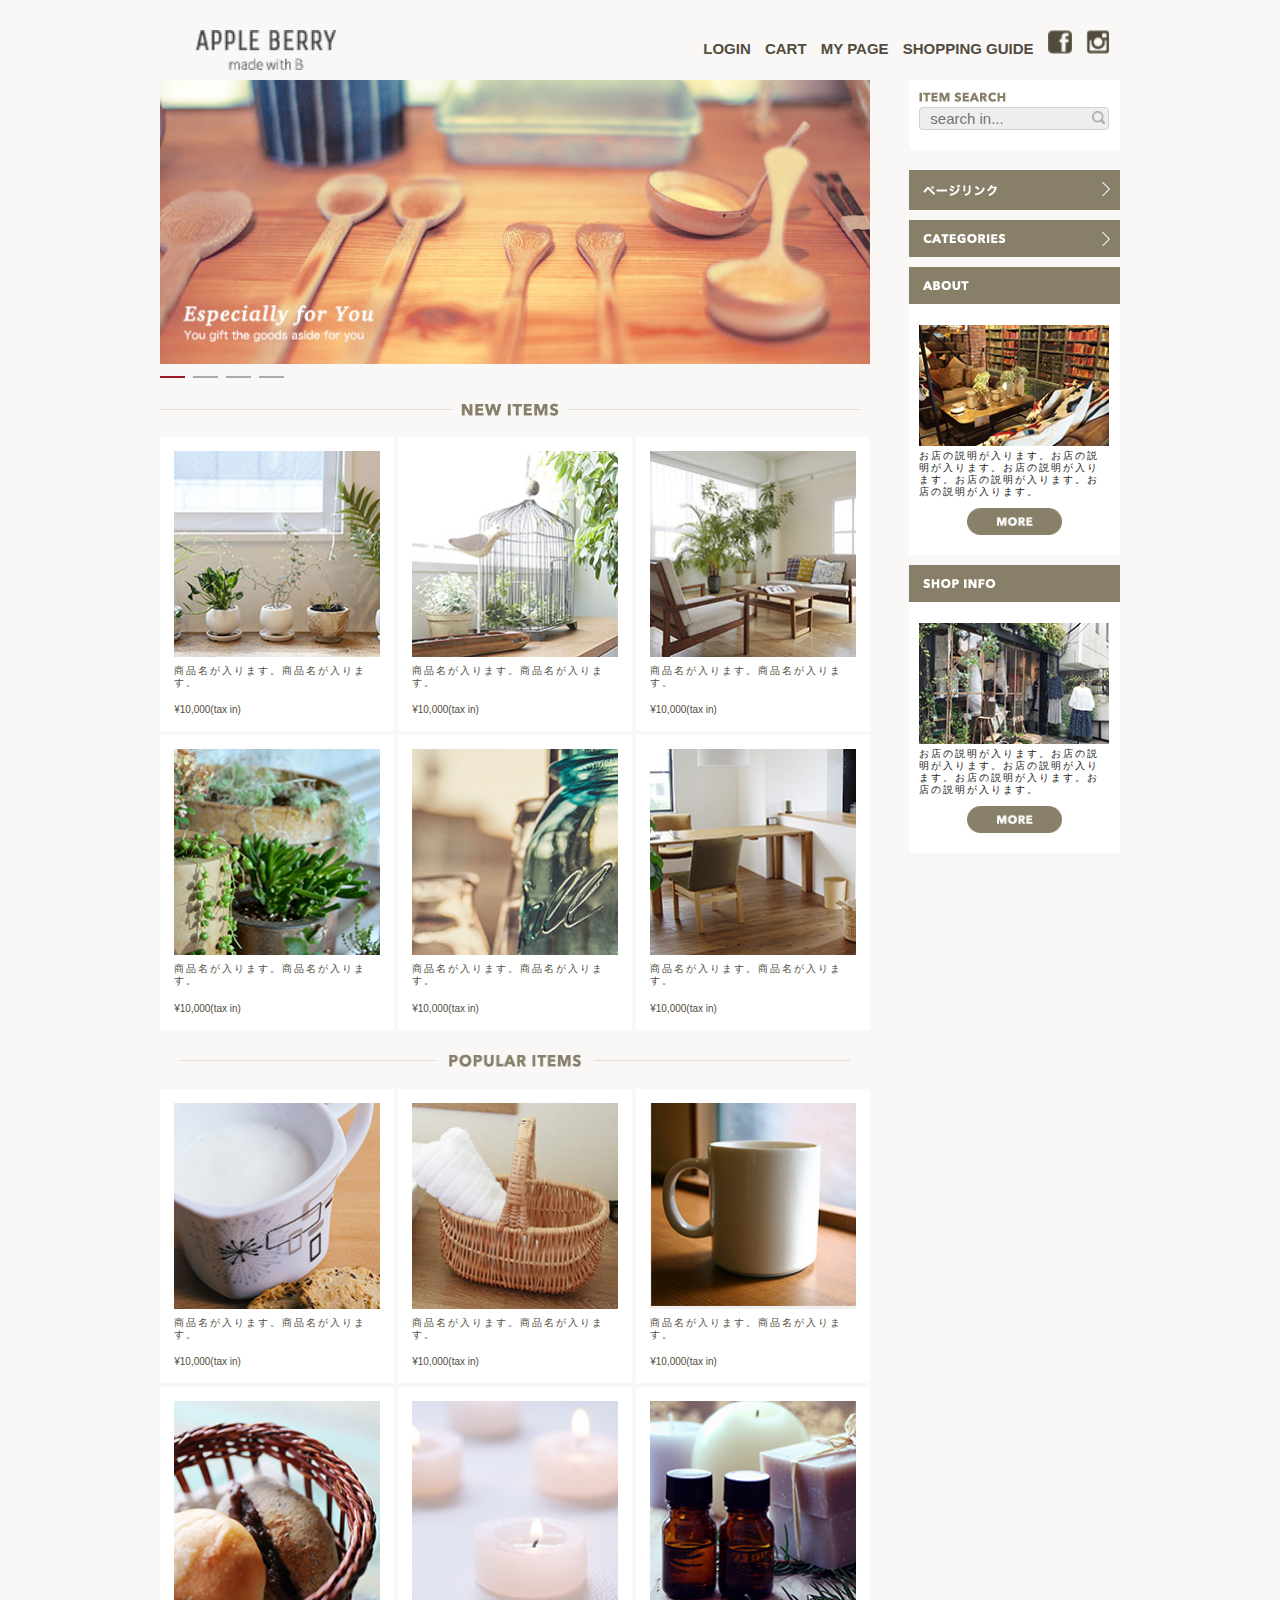
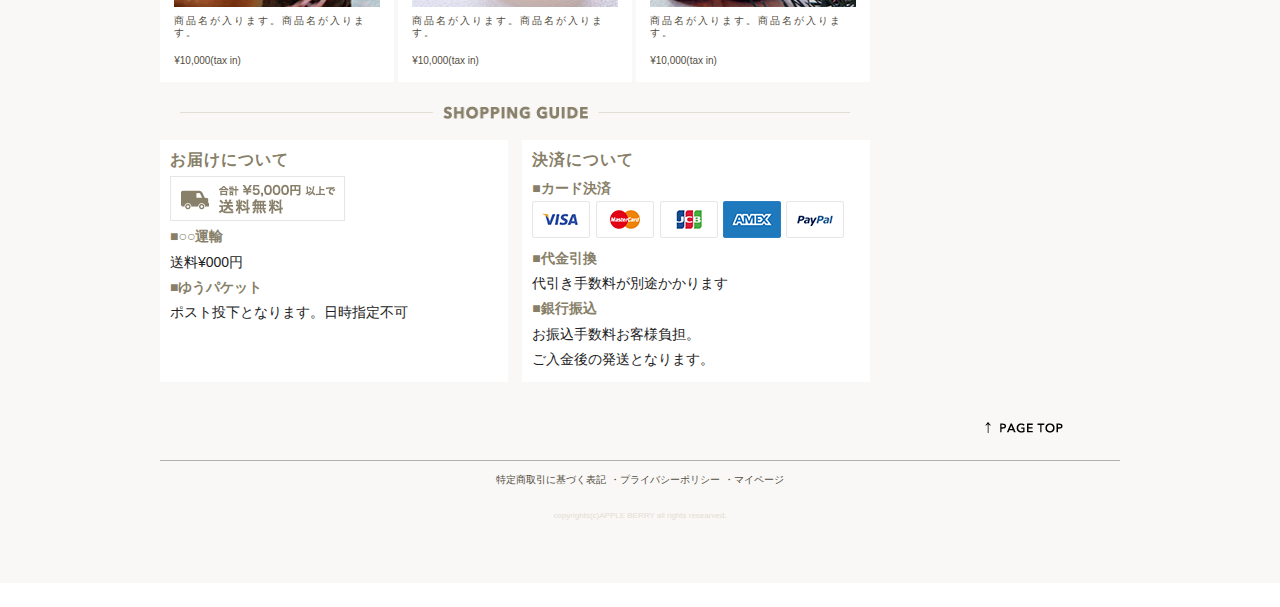
<file: index.html>
<!DOCTYPE html>
<html lang="ja">
<head>

  <!-- Basic Page Needs
  –––––––––––––––––––––––––––––––––––––––––––––––––– -->
  <meta charset="utf-8">
  <title>APPLE BERRY made with B</title>
  <meta name="description" content="このサイトは架空のショッピングサイトです。コーディング課題にて制作しました。">
  <meta name="author" content="">

  <!-- Mobile Specific Metas
  –––––––––––––––––––––––––––––––––––––––––––––––––– -->
  <meta name="viewport" content="width=device-width, initial-scale=1">

  <!-- CSS
  –––––––––––––––––––––––––––––––––––––––––––––––––– -->
  <link rel="stylesheet" href="css/normalize.css">
  <link rel="stylesheet" href="css/skeleton.css">
  <link rel="stylesheet" href="css/style.css">
 
  <!-- Owl Carousel CSS -->
  <link rel="stylesheet" href="owlcarousel/assets/owl.carousel.min.css">
  <link rel="stylesheet" href="owlcarousel/assets/owl.theme.default.min.css">
  <!-- jQuery -->
  <script type="text/javascript" src="//ajax.googleapis.com/ajax/libs/jquery/1.10.2/jquery.min.js"></script>
  <!-- Owl Carousel JS -->
  <script src="owlcarousel/owl.carousel.min.js"></script>
  <!-- Owl Carouselを動作させるために追加 -->
  <script src="carousel.js"></script>

<!-- Favicon
  –––––––––––––––––––––––––––––––––––––––––––––––––– -->
  <link rel="icon" type="image/png" href="images/favicon.png">

</head>
<body>

  <!-- Header共通部分ここから
  –––––––––––––––––––––––––––––––––––––––––––––––––– -->
<header id="top">
<div class="container" id="header_in">
  <div class="row">
    <div class="three columns" id="logo">
      <a href="index.html">
        <img class="u-max-full-width" src="images/top_sp/logo.png" alt="APPLE BERRY made with B" srcset="images/top_sp/logo@2x.png 2x" />
        </a>
    </div>
    <div class="nine columns nav">
      <ul class="pc_nav">
        <!--PC用アイコン6つ横並び -->
        <li><a href="#">LOGIN</a></li>
        <li><a href="#">CART</a></li>
        <li><a href="#">MY PAGE</a></li>
        <li><a href="#">SHOPPING GUIDE</a></li>
        <li><a href="#"><img src="images/top/facebook.png" alt="facebook"/></a></li>
        <li><a href="#"><img src="images/top/insta.png" alt="instagram" /></a></li> 
      </ul><!-- pc_nav -->
      <ul class="sp_nav">
        <!--SP用アイコン3つ横並び -->
        <li><a class="click_here" href="#"><img src="images/top_sp/menu_icon.png" alt="menu_icon" srcset="images/top_sp/menu_icon@2x.png 2x" /></a></li>
        <li><a href="#"><img src="images/top_sp/fb.png" alt="facebook" srcset="images/top_sp/fb@2x.png 2x" /></a></li>
        <li><a href="#"><img src="images/top_sp/insta.png" alt="instagram" srcset="images/top_sp/insta@2x.png 2x" /></a></li> 
      </ul>
        <!--SP用ハンバーガーメニュー -->
        <ul class="sp_menu">
        <li><a href="#">LOGIN</a></li>
        <li><a href="#">CART</a></li>
        <li><a href="#">MY PAGE</a></li> 
        <li><a href="#">SHOPPING GUIDE</a></li>
      </ul>
      <!-- sp_nav -->
    </div><!-- nav -->
    
  </div> <!-- row -->
</div> <!-- header_in -->
</header><!-- header -->

  <!-- Header共通部分ここから
  –––––––––––––––––––––––––––––––––––––––––––––––––– -->

  <!-- main
  –––––––––––––––––––––––––––––––––––––––––––––––––– -->
  <main>
  <div class="container">
    <div class="row">
      <div class="nine columns" id='main_area'>
        
      <div class="owl-carousel owl-theme" id="eyecatch">
            <div><img src="images/top/ca_banner.jpg" alt="eyecatch" /></div>
            <div><img src="images/top/ca_banner.jpg" alt="eyecatch" /></div>
            <div><img src="images/top/ca_banner.jpg" alt="eyecatch" /></div>
            <div><img src="images/top/ca_banner.jpg" alt="eyecatch" /> </div>
      </div>
      <!-- eyecatch area end-->
      
      <div id="new_item">
        <h2><img class="u-max-full-width title" src="images/top_sp/title_new_item.png" alt="New Item" srcset="images/top_sp/title_new_item@2x.png" /></h2>
        <h2><img class="u-max-full-width title_pc" src="images/top/title_newitems.png" alt="New Item"  /></h2>
        <div class="new_item_in">
        <a href="products.html" class="item">
          <img src="images/top/item_01.jpg" alt="New Item" />
          <p>商品名が入ります。商品名が入ります。</p>
          <span>¥10,000(tax in)</span>
        </a>
        <a href="products.html" class="item">
          <img src="images/top/item_02.jpg" alt="New Item" />
          <p>商品名が入ります。商品名が入ります。</p>
          <span>¥10,000(tax in)</span>
        </a>
        <a href="products.html" class="item">
          <img src="images/top/item_03.jpg" alt="New Item" />
          <p>商品名が入ります。商品名が入ります。</p>
          <span>¥10,000(tax in)</span>
        </a>
        <a href="products.html" class="item">
          <img src="images/top/item_04.jpg" alt="New Item" />
          <p>商品名が入ります。商品名が入ります。</p>
          <span>¥10,000(tax in)</span>
        </a>
        <a href="products.html" class="item">
          <img src="images/top/item_05.jpg" alt="New Item" />
          <p>商品名が入ります。商品名が入ります。</p>
          <span>¥10,000(tax in)</span>
        </a>
        <a href="products.html" class="item">
          <img src="images/top/item_06.jpg" alt="New Item" />
          <p>商品名が入ります。商品名が入ります。</p>
          <span>¥10,000(tax in)</span>
        </a>
        </div><!-- new item in-->
      </div>
      
      <div id="popular_item">
        <img class="u-max-full-width title" src="images/top_sp/title_popular.png" alt="Popular Item" srcset="images/top_sp/title_popular@2x.png" />
        <h2><img class="u-max-full-width title_pc" src="images/top/title_popular.png" alt="New Item"  /></h2>
          <div class="popular_item_in">
        <a href="products.html" class="item">
          <img src="images/top/item_07.jpg" alt="New Item" />
          <p>商品名が入ります。商品名が入ります。</p>
          <span>¥10,000(tax in)</span>
        </a>
        <a href="products.html" class="item">
          <img src="images/top/item_08.jpg" alt="New Item" />
          <p>商品名が入ります。商品名が入ります。</p>
          <span>¥10,000(tax in)</span>
        </a>
        <a href="products.html" class="item">
          <img src="images/top/item_09.jpg" alt="New Item" />
          <p>商品名が入ります。商品名が入ります。</p>
          <span>¥10,000(tax in)</span>
        </a>
        <a href="products.html" class="item">
          <img src="images/top/item_10.jpg" alt="New Item" />
          <p>商品名が入ります。商品名が入ります。</p>
          <span>¥10,000(tax in)</span>
        </a>
        <a href="products.html" class="item">
          <img src="images/top/item_11.jpg" alt="New Item" />
          <p>商品名が入ります。商品名が入ります。</p>
          <span>¥10,000(tax in)</span>
        </a>
        <a href="products.html" class="item">
          <img src="images/top/item_12.jpg" alt="New Item" />
          <p>商品名が入ります。商品名が入ります。</p>
          <span>¥10,000(tax in)</span>
        </a>
        </div><!-- popular item in-->
        
      </div>
<!-- main 共通部分ここから-->
      <div id="shopping_guide">
        <h2><img class="u-max-full-width title" src="images/top_sp/title_guide.png" alt="Shopping Guide" srcset="images/top_sp/title_guide@2x.png" /></h2>
        <h2><img class="u-max-full-width title_pc" src="images/top/title_guide.png" alt="Shopping Guide" /></h2>
        <div class="shopping_guide_in">
          <div class="delivery">
            <h3>お届けについて</h3>
            <div><img class="u-max-full-width" src="images/top/otodoke_banner.png" alt="お届けについて"/></div>
              <dl>
                <dt>■○○運輸</dt>
                <dd>送料¥000円</dd>
                
                <dt>■ゆうパケット</dt>
                <dd>ポスト投下となります。日時指定不可</dd>
              </dl>
          </div>
          
          <div class="payment">
            <h3>決済について</h3>
            
              <dl>
                <dt>■カード決済</dt>
                <dd><img class="u-max-full-width" src="images/top/cards.png" alt="カード種類" /></dd>
                
                <dt>■代金引換</dt>
                <dd>代引き手数料が別途かかります</dd>
                
                <dt>■銀行振込</dt>
                <dd>お振込手数料お客様負担。<br>ご入金後の発送となります。</dd>
                
              </dl>
            
          </div>
        </div><!-- shopping_guide_in -->
      </div><!-- shopping_guide -->

      </div><!-- main area-->
      
       <div class="three columns" id="sidebar">
<!-- 検索フォームここから　-->
           <div id="search">
             <dl class="search_in">  
              <dt><img class="title" src="images/top/itemserch.png" alt="検索" /></dt>  
                <dd>
                  <form name="search" id="searchform" method="get" action="#">  
                 <input name="keywords" id="keywords" value="" type="text" placeholder="search in..." />  
                 <input type="image" src="images/top/search_icon.png" alt="検索" name="searchBtn" id="searchBtn" />  
                  </form>
                </dd>  
              </dl> 
           </div>
<!-- 検索フォームここまで　-->
<!-- ページリンクここから　-->
           <div class="link">
             <div class="link_in">
               <div class="title_in pg_link_click">
             <img class="title " src="images/top/pagelink.png" alt="ページリンク" />
             <div class="next_icon"></div>
               </div>
             <ul class="links pg_link_here">
               <li><a class="next_icon_gray" href="#">ページリンク</a></li>
               <li><a class="next_icon_gray" href="#">ページリンク</a></li>
               <li><a class="next_icon_gray" href="#">ページリンク</a></li>
               <li><a class="next_icon_gray" href="#">ページリンク</a></li>
               <li><a class="next_icon_gray" href="#">ページリンク</a></li>
               <li><a class="next_icon_gray" href="#">ページリンク</a></li>
             </ul><!-- links -->
             </div><!-- link_in -->
           </div><!-- link -->
<!-- ページリンクここまで　-->      
           <div class="link">
             <div class="link_in">
               <div class="title_in ca_link_click">
             <img class="title" src="images/top/categories.png" alt="カテゴリー" />
             <div class="next_icon"></div>
               </div>
             <ul class="links ca_link_here">
               <li><a class="next_icon_gray" href="categories.html">カテゴリー名</a></li>
               <li><a class="next_icon_gray" href="categories.html">カテゴリー名</a></li>
               <li><a class="next_icon_gray" href="categories.html">カテゴリー名</a></li>
               <li><a class="next_icon_gray" href="categories.html">カテゴリー名</a></li>
               <li><a class="next_icon_gray" href="categories.html">カテゴリー名</a></li>
               <li><a class="next_icon_gray" href="categories.html">カテゴリー名</a></li>
             </ul><!-- links -->
             </div><!-- link_in -->
           </div>
<!-- categoriesここまで　-->  
           <div class="sub_contents">
             <div class="title_in">
             <img class="title" src="images/top/about.png" alt="about" />
             </div>
             <div class="about_in">
               <div class="float_in">
               <img class="u-max-full-width float" src="images/top/about_img.jpg" alt="ショップについて" />
               <p class="float">お店の説明が入ります。お店の説明が入ります。お店の説明が入ります。お店の説明が入ります。お店の説明が入ります。</p>
               </div>
               <a href="#"><img class="more" src="images/top/more_btn.png" alt="more" /></a>
             </div>
           </div>
<!-- aboutここまで　--> 
           <div class="sub_contents">
             <div class="title_in">
             <img class="title"  src="images/top/shop_info.png" alt="shop info" />
             </div>
             <div class="about_in">
               <div class="float_in">
               <img class="u-max-full-width float" src="images/top/shopinfo_img.jpg" alt="店の外観" />
               <p class="float">お店の説明が入ります。お店の説明が入ります。お店の説明が入ります。お店の説明が入ります。お店の説明が入ります。</p>
               </div>
               <a href="#"><img class="more" src="images/top/more_btn.png" alt="more" /></a>
             </div>
           </div>
<!-- shop_infoここまで　--> 
      </div><!-- sidebar -->
<!-- 共通部分ここまで-->
    </div><!-- row -->
  </div><!-- container -->
 </main>
  
   <!-- Footer共通ここから
  –––––––––––––––––––––––––––––––––––––––––––––––––– -->
  <footer>
    <div class="container">
      <div class="row">
        <div class="twelve columns footer_in">
            <a href="#top"><img class="pgtop_btn" src="images/top/pagetop.png" alt="ページ上へ" /></a>
            <ul>
              <li><a href="#">特定商取引に基づく表記</a></li>
              <li><a href="#">・プライバシーポリシー</a></li>
              <li><a href="#">・マイページ</a></li>
            </ul>
            <p>copyrights(c)APPLE BERRY all rights researved.</p>
        </div>
      </div>
    </div>
    
  </footer>
　<!-- Footer共通ここまで
  –––––––––––––––––––––––––––––––––––––––––––––––––– -->  
  
   <!-- script ハンバーガーメニュー
  –––––––––––––––––––––––––––––––––––––––––––––––––– -->
 <script>
$(document).ready(function(){
  $(".click_here").click(function(){
    $(".sp_menu").slideToggle();
  });
});
</script> 

   <!-- script アコーディオンメニュー
  –––––––––––––––––––––––––––––––––––––––––––––––––– -->
 <script>
$(document).ready(function(){
    $(".pg_link_click").click(function() {
  $(this).toggleClass("active");
  $(".pg_link_here").slideToggle();
    });
　$(".ca_link_click").click(function(){
　$(this).toggleClass("active");
  $(".ca_link_here").slideToggle();
  });

  });
</script>


<!--ページ上にスムーズスクロール 
–––––––––––––––––––––––––––––––––––––––––––––––––– -->
<script>
  $(function(){
    // #始まるアンカーをクリックした場合に処理
    $('a[href^=#top]').click(function(){
      // スクロールの速度
      var speed = 400; //ミリ秒
      // アンカーの値取得
      var href = $(this).attr("href");
      // 移動先を取得
      var target = $(href == "#" || href == "" ? 'html' : href);
      // 移動先の数値を取得
      var position = target.offset().top;
      // スムーススクロール
      $('body,html').animate({scrollTop:position}, speed, 'swing');
      return false;
    });
  });
</script>
</body>
</html>
</file>
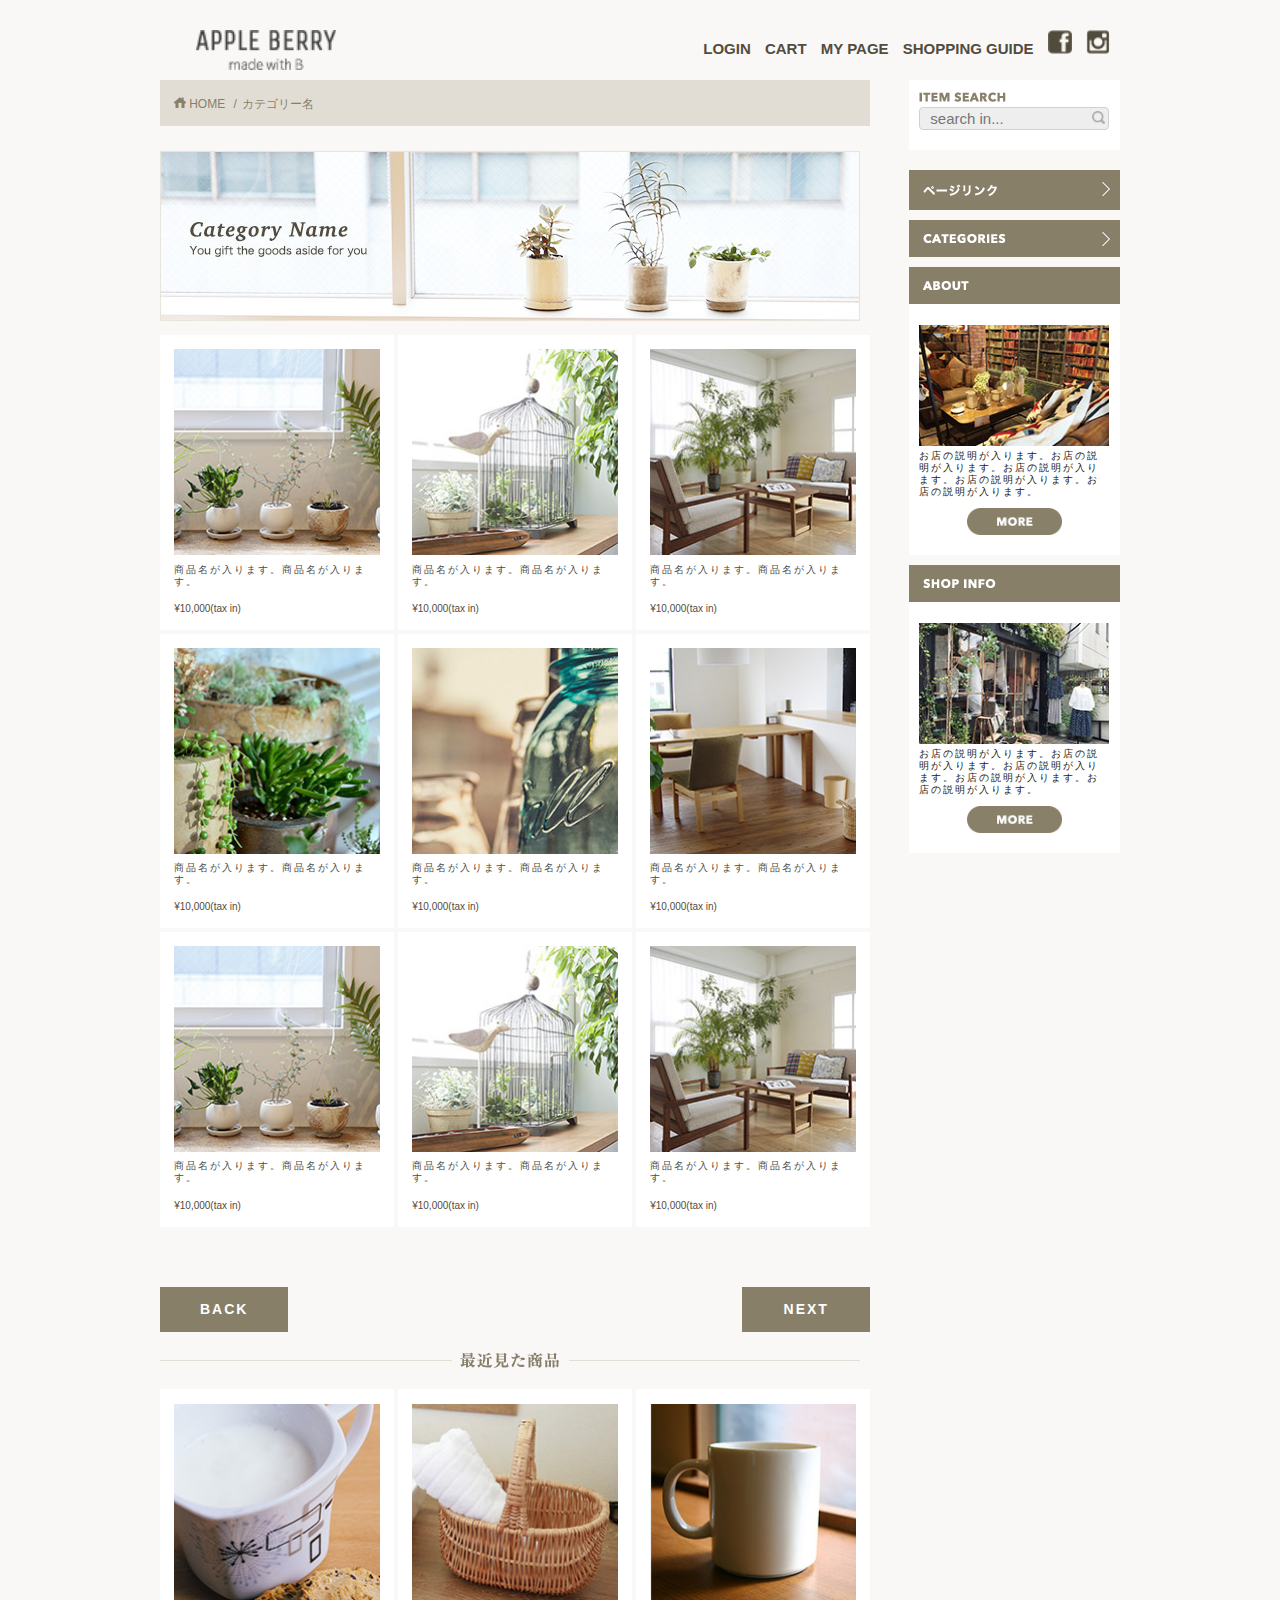
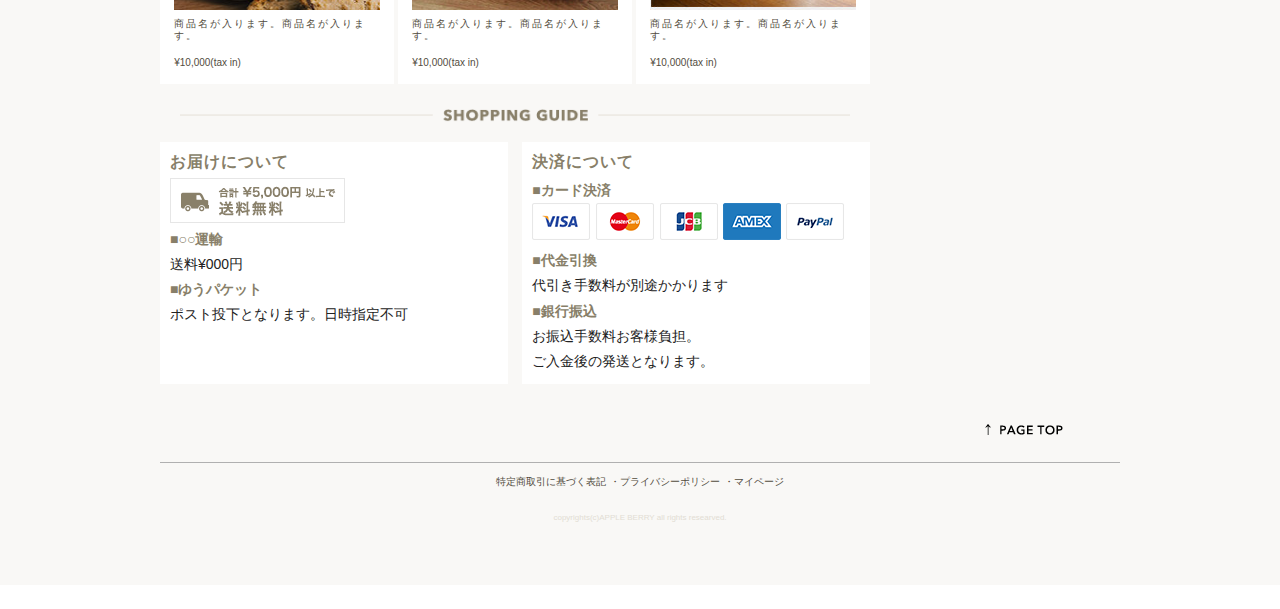
<file: categories.html>
<!DOCTYPE html>
<html lang="ja">
<head>

  <!-- Basic Page Needs
  –––––––––––––––––––––––––––––––––––––––––––––––––– -->
  <meta charset="utf-8">
  <title>APPLE BERRY made with B</title>
  <meta name="description" content="このサイトは架空のショッピングサイトです。コーディング課題にて制作しました。">
  <meta name="author" content="">

  <!-- Mobile Specific Metas
  –––––––––––––––––––––––––––––––––––––––––––––––––– -->
  <meta name="viewport" content="width=device-width, initial-scale=1">

  <!-- CSS
  –––––––––––––––––––––––––––––––––––––––––––––––––– -->
  <link rel="stylesheet" href="css/normalize.css">
  <link rel="stylesheet" href="css/skeleton.css">
  <link rel="stylesheet" href="css/style.css">
 
  <!-- Owl Carousel CSS -->
  <link rel="stylesheet" href="owlcarousel/assets/owl.carousel.min.css">
  <link rel="stylesheet" href="owlcarousel/assets/owl.theme.default.min.css">
  <!-- jQuery -->
  <script type="text/javascript" src="//ajax.googleapis.com/ajax/libs/jquery/1.10.2/jquery.min.js"></script>
  <!-- Owl Carousel JS -->
  <script src="owlcarousel/owl.carousel.min.js"></script>
  <!-- Owl Carouselを動作させるために追加 -->
  <script src="carousel.js"></script>

<!-- Favicon
  –––––––––––––––––––––––––––––––––––––––––––––––––– -->
  <link rel="icon" type="image/png" href="images/favicon.png">

</head>
<body>

  <!-- Header共通部分ここから
  –––––––––––––––––––––––––––––––––––––––––––––––––– -->
<header  id="top">
<div class="container" id="header_in">
  <div class="row">
    <div class="three columns" id="logo">
      <a href="index.html">
        <img class="u-max-full-width" src="images/top_sp/logo.png" alt="APPLE BERRY made with B" srcset="images/top_sp/logo@2x.png 2x" />
      </a>
    </div>
    <div class="nine columns nav">
      <ul class="pc_nav">
        <!--PC用アイコン6つ横並び -->
        <li><a href="#">LOGIN</a></li>
        <li><a href="#">CART</a></li>
        <li><a href="#">MY PAGE</a></li>
        <li><a href="#">SHOPPING GUIDE</a></li>
        <li><a href="#"><img src="images/top/facebook.png" alt="facebook"/></a></li>
        <li><a href="#"><img src="images/top/insta.png" alt="instagram" /></a></li> 
      </ul><!-- pc_nav -->
      <ul class="sp_nav">
        <!--SP用アイコン3つ横並び -->
        <li><a class="click_here" href="#"><img src="images/top_sp/menu_icon.png" alt="menu_icon" srcset="images/top_sp/menu_icon@2x.png 2x" /></a></li>
        <li><a href="#"><img src="images/top_sp/fb.png" alt="facebook" srcset="images/top_sp/fb@2x.png 2x" /></a></li>
        <li><a href="#"><img src="images/top_sp/insta.png" alt="instagram" srcset="images/top_sp/insta@2x.png 2x" /></a></li> 
      </ul>
        <!--SP用ハンバーガーメニュー -->
        <ul class="sp_menu">
        <li><a href="#">LOGIN</a></li>
        <li><a href="#">CART</a></li>
        <li><a href="#">MY PAGE</a></li> 
        <li><a href="#">SHOPPING GUIDE</a></li>
      </ul>
      <!-- sp_nav -->
    </div><!-- nav -->
  </div> <!-- row -->
</div> <!-- header_in -->
</header><!-- header -->

  <!-- Header共通部分ここから
  –––––––––––––––––––––––––––––––––––––––––––––––––– -->

  <!-- main
  –––––––––––––––––––––––––––––––––––––––––––––––––– -->
  <main>
  <div class="container" id="ca_area">
    <div class="row">
      <div class="nine columns" id='main_area'>
        <div class="breadcrumb">
          <ol>
            <li><a  class="home_icon" href="index.html">HOME</a></li>
            <li><a href="categories.html">カテゴリー名</a></li>
          </ol>
        </div>
        <div id="ca_name">
              <div>
              <img  class="u-max-full-width sp" src="images/list/cate_image_sp.jpg" alt="カテゴリーページ" />
              <img  class="u-max-full-width pc" src="images/list/cate_image.jpg" alt="カテゴリーページ" />
              </div>
              
        </div>    
      
      <!-- eyecatch area end-->
     
      <div id="new_item">

        <div class="new_item_in">
        <a href="products.html" class="item">
          <img src="images/top/item_01.jpg" alt="New Item" />
          <p>商品名が入ります。商品名が入ります。</p>
          <span>¥10,000(tax in)</span>
        </a>
        <a href="products.html" class="item">
          <img src="images/top/item_02.jpg" alt="New Item" />
          <p>商品名が入ります。商品名が入ります。</p>
          <span>¥10,000(tax in)</span>
        </a>
        <a href="products.html" class="item">
          <img src="images/top/item_03.jpg" alt="New Item" />
          <p>商品名が入ります。商品名が入ります。</p>
          <span>¥10,000(tax in)</span>
        </a>
        <a href="products.html" class="item">
          <img src="images/top/item_04.jpg" alt="New Item" />
          <p>商品名が入ります。商品名が入ります。</p>
          <span>¥10,000(tax in)</span>
        </a>
        <a href="products.html" class="item">
          <img src="images/top/item_05.jpg" alt="New Item" />
          <p>商品名が入ります。商品名が入ります。</p>
          <span>¥10,000(tax in)</span>
        </a>
        <a href="products.html" class="item">
          <img src="images/top/item_06.jpg" alt="New Item" />
          <p>商品名が入ります。商品名が入ります。</p>
          <span>¥10,000(tax in)</span>
        </a>
        <a href="products.html" class="item">
          <img src="images/top/item_01.jpg" alt="New Item" />
          <p>商品名が入ります。商品名が入ります。</p>
          <span>¥10,000(tax in)</span>
        </a>
        <a href="products.html" class="item">
          <img src="images/top/item_02.jpg" alt="New Item" />
          <p>商品名が入ります。商品名が入ります。</p>
          <span>¥10,000(tax in)</span>
        </a>
        <a href="products.html" class="item">
          <img src="images/top/item_03.jpg" alt="New Item" />
          <p>商品名が入ります。商品名が入ります。</p>
          <span>¥10,000(tax in)</span>
        </a>
        </div><!-- new item in-->
      </div><!-- -->
      

<!-- 商品切り替えボタン -->
<div class="nextbtn">
  <a class="btn" href="#">BACK</a>
  <a class="btn" href="#">NEXT</a>
</div>
<!-- 商品切り替えボタン -->


      <div id="recent_item">
        <h2><img class="u-max-full-width title" src="images/list/title_recent_pro.png" alt="最近見た商品" srcset="images/list/title_recent_pro@2x.png" /></h2>
        <h2><img class="u-max-full-width title_pc" src="images/list/recent_pro_pc.png" alt="最近見た商品"  /></h2>
          <div class="recent_item_in">
        <a href="products.html" class="item">
          <img src="images/top/item_07.jpg" alt="New Item" />
          <p>商品名が入ります。商品名が入ります。</p>
          <span>¥10,000(tax in)</span>
        </a>
        <a href="products.html" class="item">
          <img src="images/top/item_08.jpg" alt="New Item" />
          <p>商品名が入ります。商品名が入ります。</p>
          <span>¥10,000(tax in)</span>
        </a>
        <a href="products.html" class="item">
          <img src="images/top/item_09.jpg" alt="New Item" />
          <p>商品名が入ります。商品名が入ります。</p>
          <span>¥10,000(tax in)</span>
        </a>
        
        </div><!-- popular item in-->
        
      </div>
<!-- main 共通部分ここから-->
      <div id="shopping_guide">
        <h2><img class="u-max-full-width title" src="images/top_sp/title_guide.png" alt="Shopping Guide" srcset="images/top_sp/title_guide@2x.png" /></h2>
        <h2><img class="u-max-full-width title_pc" src="images/top/title_guide.png" alt="Shopping Guide" /></h2>
        <div class="shopping_guide_in">
          <div class="delivery">
            <h3>お届けについて</h3>
            <div><img class="u-max-full-width" src="images/top/otodoke_banner.png" alt="お届けについて"/></div>
              <dl>
                <dt>■○○運輸</dt>
                <dd>送料¥000円</dd>
                
                <dt>■ゆうパケット</dt>
                <dd>ポスト投下となります。日時指定不可</dd>
              </dl>
          </div>
          
          <div class="payment">
            <h3>決済について</h3>
            
              <dl>
                <dt>■カード決済</dt>
                <dd><img class="u-max-full-width" src="images/top/cards.png" alt="カード種類" /></dd>
                
                <dt>■代金引換</dt>
                <dd>代引き手数料が別途かかります</dd>
                
                <dt>■銀行振込</dt>
                <dd>お振込手数料お客様負担。<br>ご入金後の発送となります。</dd>
                
              </dl>
            
          </div>
        </div><!-- shopping_guide_in -->
      </div><!-- shopping_guide -->

      </div><!-- main area-->
      
       <div class="three columns" id="sidebar">
<!-- 検索フォームここから　-->
           <div id="search">
             <dl class="search_in">  
              <dt><img class="title" src="images/top/itemserch.png" alt="検索" /></dt>  
                <dd>
                  <form name="search" id="searchform" method="get" action="#">  
                 <input name="keywords" id="keywords" value="" type="text" placeholder="search in..." />  
                 <input type="image" src="images/top/search_icon.png" alt="検索" name="searchBtn" id="searchBtn" />  
                  </form>
                </dd>  
              </dl> 
           </div>
<!-- 検索フォームここまで　-->
<!-- ページリンクここから　-->
           <div class="link">
             <div class="link_in">
               <div class="title_in pg_link_click">
             <img class="title " src="images/top/pagelink.png" alt="ページリンク" />
             <div class="next_icon"></div>
               </div>
             <ul class="links pg_link_here">
               <li><a class="next_icon_gray" href="#">ページリンク</a></li>
               <li><a class="next_icon_gray" href="#">ページリンク</a></li>
               <li><a class="next_icon_gray" href="#">ページリンク</a></li>
               <li><a class="next_icon_gray" href="#">ページリンク</a></li>
               <li><a class="next_icon_gray" href="#">ページリンク</a></li>
               <li><a class="next_icon_gray" href="#">ページリンク</a></li>
             </ul><!-- links -->
             </div><!-- link_in -->
           </div><!-- link -->
<!-- ページリンクここまで　-->      
           <div class="link">
             <div class="link_in">
               <div class="title_in ca_link_click">
             <img class="title" src="images/top/categories.png" alt="カテゴリー" />
             <div class="next_icon"></div>
               </div>
             <ul class="links ca_link_here">
               <li><a class="next_icon_gray" href="categories.html">カテゴリー名</a></li>
               <li><a class="next_icon_gray" href="categories.html">カテゴリー名</a></li>
               <li><a class="next_icon_gray" href="categories.html">カテゴリー名</a></li>
               <li><a class="next_icon_gray" href="categories.html">カテゴリー名</a></li>
               <li><a class="next_icon_gray" href="categories.html">カテゴリー名</a></li>
               <li><a class="next_icon_gray" href="categories.html">カテゴリー名</a></li>
             </ul><!-- links -->
             </div><!-- link_in -->
           </div>
<!-- categoriesここまで　-->  
           <div class="sub_contents">
             <div class="title_in">
             <img class="title" src="images/top/about.png" alt="about" />
             </div>
             <div class="about_in">
               <div class="float_in">
               <img class="u-max-full-width float" src="images/top/about_img.jpg" alt="ショップについて" />
               <p class="float">お店の説明が入ります。お店の説明が入ります。お店の説明が入ります。お店の説明が入ります。お店の説明が入ります。</p>
               </div>
               <a href="#"><img class="more" src="images/top/more_btn.png" alt="more" /></a>
             </div>
           </div>
<!-- aboutここまで　--> 
           <div class="sub_contents">
             <div class="title_in">
             <img class="title"  src="images/top/shop_info.png" alt="shop info" />
             </div>
             <div class="about_in">
               <div class="float_in">
               <img class="u-max-full-width float" src="images/top/shopinfo_img.jpg" alt="店の外観" />
               <p class="float">お店の説明が入ります。お店の説明が入ります。お店の説明が入ります。お店の説明が入ります。お店の説明が入ります。</p>
               </div>
               <a href="#"><img class="more" src="images/top/more_btn.png" alt="more" /></a>
             </div>
           </div>
<!-- shop_infoここまで　--> 
      </div><!-- sidebar -->
<!-- 共通部分ここまで-->
    </div><!-- row -->
  </div><!-- container -->
 </main>
  
   <!-- Footer共通ここから
  –––––––––––––––––––––––––––––––––––––––––––––––––– -->
  <footer>
    <div class="container">
      <div class="row">
        <div class="twelve columns footer_in">
            <a href="#top"><img class="pgtop_btn" src="images/top/pagetop.png" alt="ページ上へ" /></a>
            <ul>
              <li><a href="#">特定商取引に基づく表記</a></li>
              <li><a href="#">・プライバシーポリシー</a></li>
              <li><a href="#">・マイページ</a></li>
            </ul>
            <p>copyrights(c)APPLE BERRY all rights researved.</p>
        </div>
      </div>
    </div>
    
  </footer>
　<!-- Footer共通ここまで
  –––––––––––––––––––––––––––––––––––––––––––––––––– -->  
  
   <!-- script ハンバーガーメニュー
  –––––––––––––––––––––––––––––––––––––––––––––––––– -->
 <script>
$(document).ready(function(){
  $(".click_here").click(function(){
    $(".sp_menu").slideToggle();
  });
});
</script> 

   <!-- script アコーディオンメニュー
  –––––––––––––––––––––––––––––––––––––––––––––––––– -->
 <script>
$(document).ready(function(){
    $(".pg_link_click").click(function() {
  $(this).toggleClass("active");
  $(".pg_link_here").slideToggle();
    });
　$(".ca_link_click").click(function(){
　$(this).toggleClass("active");
  $(".ca_link_here").slideToggle();
  });

  });
</script>


<!--ページ上にスムーズスクロール 
–––––––––––––––––––––––––––––––––––––––––––––––––– -->
<script>
  $(function(){
    // #始まるアンカーをクリックした場合に処理
    $('a[href^=#top]').click(function(){
      // スクロールの速度
      var speed = 400; //ミリ秒
      // アンカーの値取得
      var href = $(this).attr("href");
      // 移動先を取得
      var target = $(href == "#" || href == "" ? 'html' : href);
      // 移動先の数値を取得
      var position = target.offset().top;
      // スムーススクロール
      $('body,html').animate({scrollTop:position}, speed, 'swing');
      return false;
    });
  });
</script>
</body>
</html>
</file>
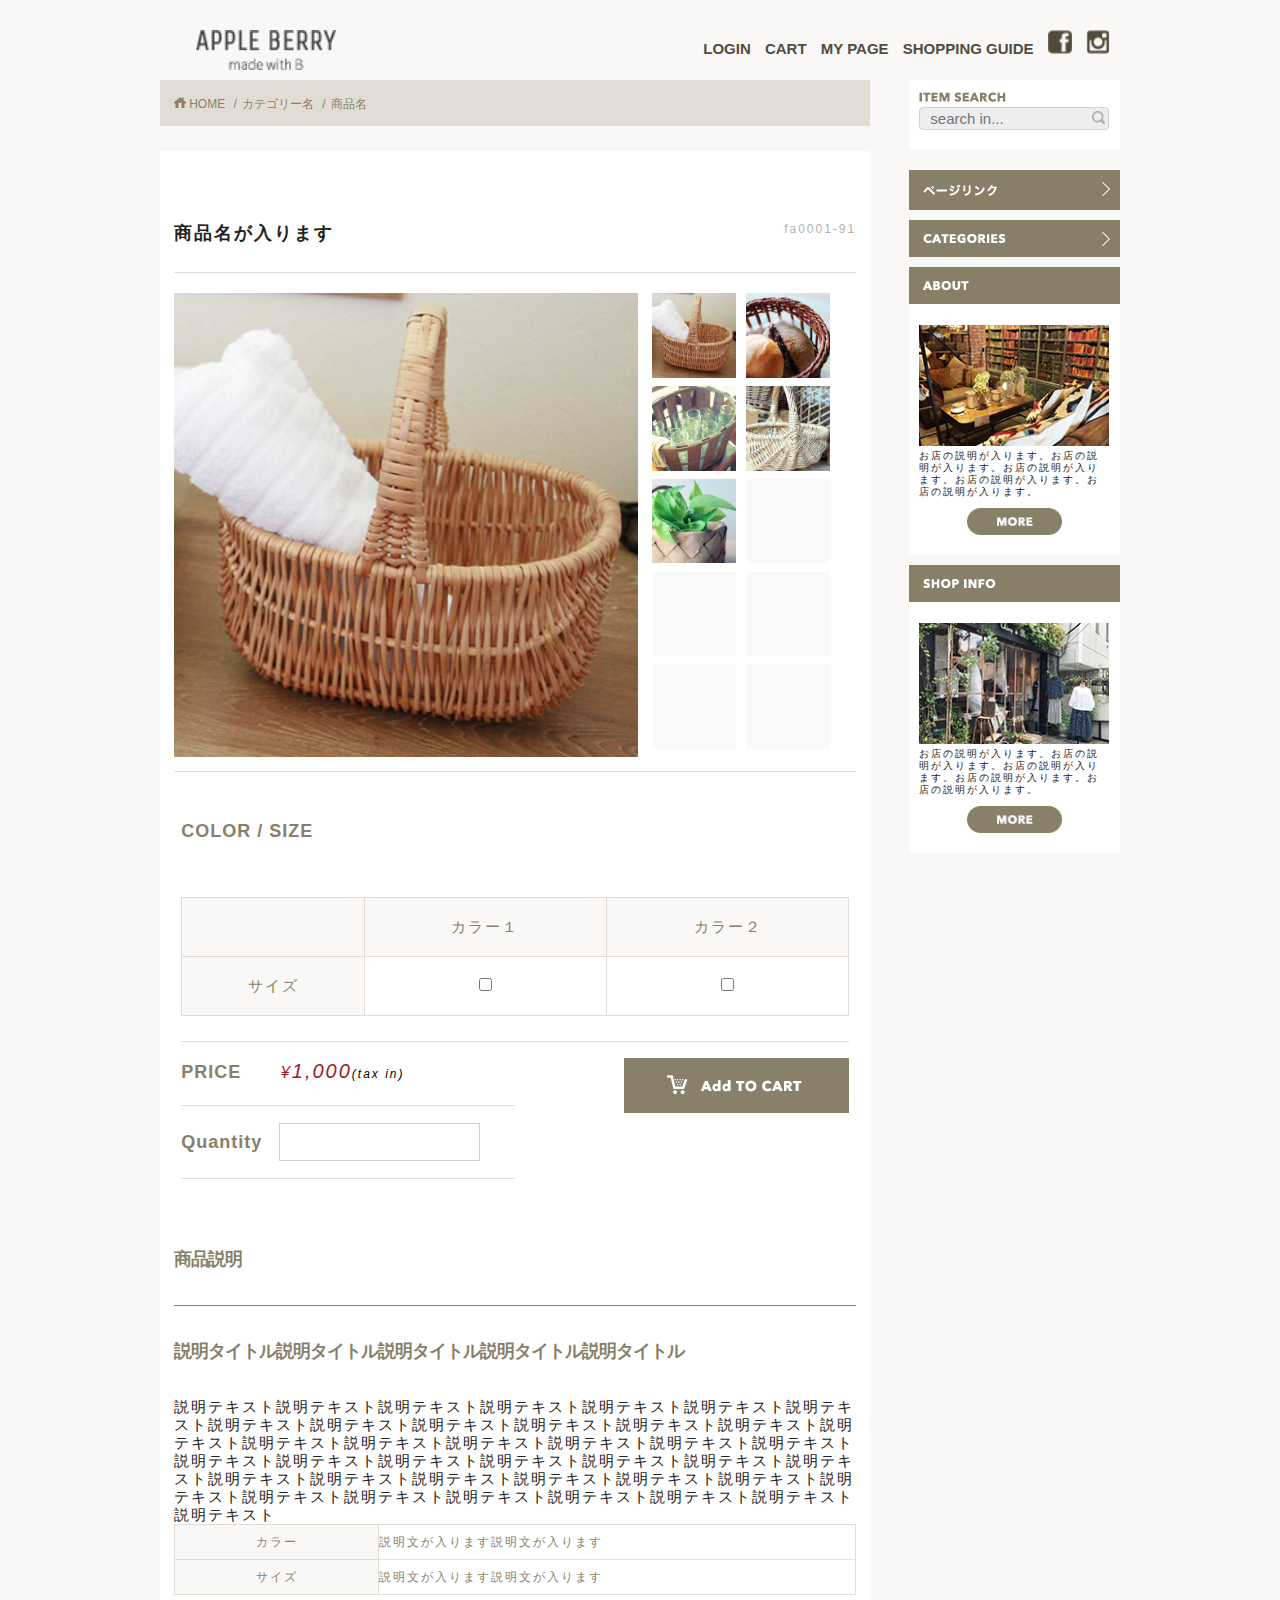
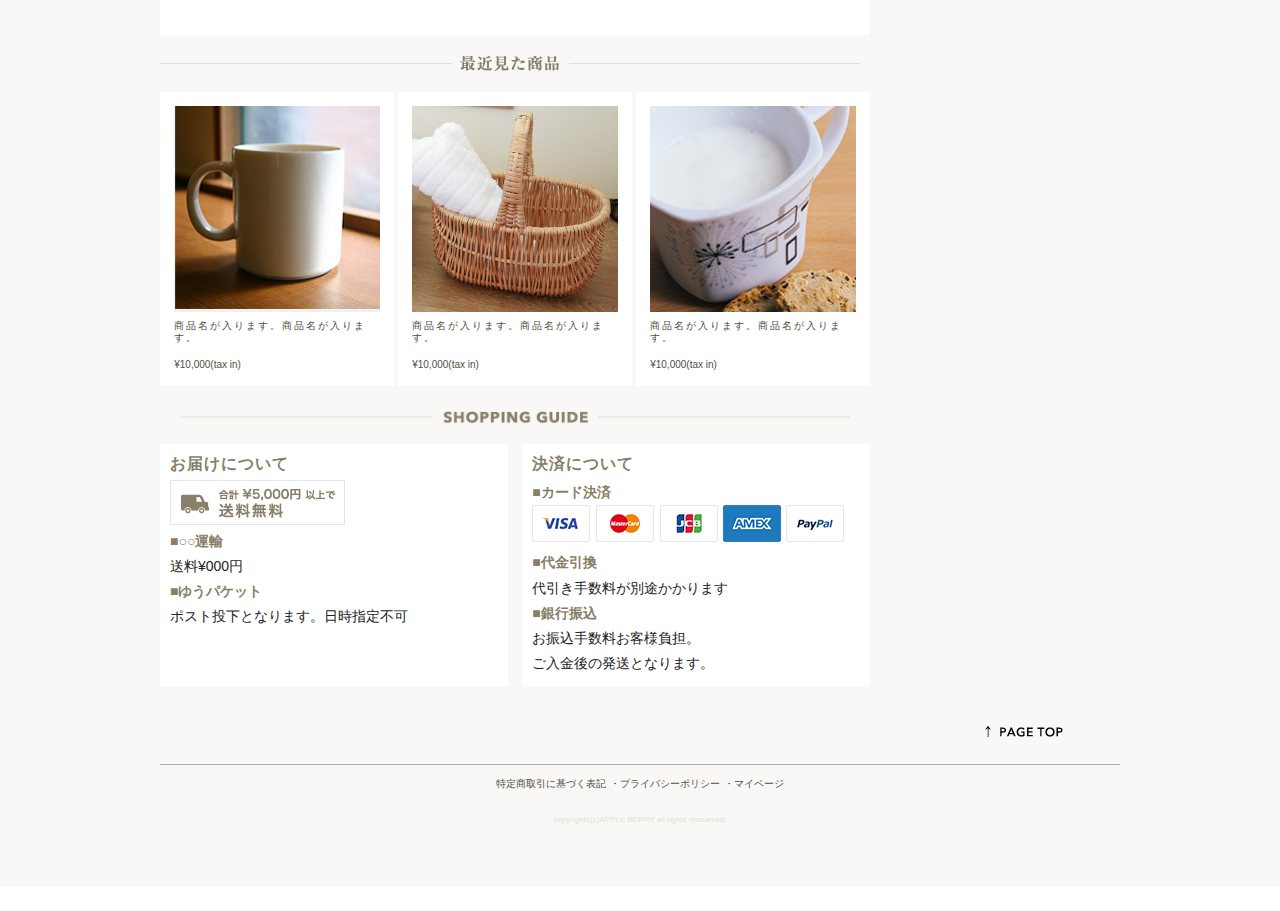
<file: products.html>
<!DOCTYPE html>
<html lang="ja">
<head>

  <!-- Basic Page Needs
  –––––––––––––––––––––––––––––––––––––––––––––––––– -->
  <meta charset="utf-8">
  <title>APPLE BERRY made with B -Products -</title>
  <meta name="description" content="このサイトは架空のショッピングサイトです。プロダクトページ">
  <meta name="author" content="">

  <!-- Mobile Specific Metas
  –––––––––––––––––––––––––––––––––––––––––––––––––– -->
  <meta name="viewport" content="width=device-width, initial-scale=1">

  <!-- CSS
  –––––––––––––––––––––––––––––––––––––––––––––––––– -->
  <link rel="stylesheet" href="css/normalize.css">
  <link rel="stylesheet" href="css/skeleton.css">
  <link rel="stylesheet" href="css/style.css">
 
  <!-- Owl Carousel CSS -->
  <link rel="stylesheet" href="owlcarousel/assets/owl.carousel.min.css">
  <link rel="stylesheet" href="owlcarousel/assets/owl.theme.default.min.css">
  <!-- jQuery -->
  <script type="text/javascript" src="//ajax.googleapis.com/ajax/libs/jquery/1.10.2/jquery.min.js"></script>
  <!-- Owl Carousel JS -->
  <script src="owlcarousel/owl.carousel.min.js"></script>
  <!-- Owl Carouselを動作させるために追加 -->
  <script src="carousel.js"></script>

<!-- Favicon
  –––––––––––––––––––––––––––––––––––––––––––––––––– -->
  <link rel="icon" type="image/png" href="images/favicon.png">

</head>
<body>

  <!-- Header共通部分ここから
  –––––––––––––––––––––––––––––––––––––––––––––––––– -->
<header id="top">
<div class="container" id="header_in">
  <div class="row">
    <div class="three columns" id="logo">
      <a href="index.html"><img class="u-max-full-width" src="images/top_sp/logo.png" alt="APPLE BERRY made with B" srcset="images/top_sp/logo@2x.png 2x" /></a>
    </div>
    <div class="nine columns nav">
      <ul class="pc_nav">
        <!--PC用アイコン6つ横並び -->
        <li><a href="#">LOGIN</a></li>
        <li><a href="#">CART</a></li>
        <li><a href="#">MY PAGE</a></li>
        <li><a href="#">SHOPPING GUIDE</a></li>
        <li><a href="#"><img src="images/top/facebook.png" alt="facebook"/></a></li>
        <li><a href="#"><img src="images/top/insta.png" alt="instagram" /></a></li> 
      </ul><!-- pc_nav -->
      <ul class="sp_nav">
        <!--SP用アイコン3つ横並び -->
        <li><a class="click_here" href="#"><img src="images/top_sp/menu_icon.png" alt="menu_icon" srcset="images/top_sp/menu_icon@2x.png 2x" /></a></li>
        <li><a href="#"><img src="images/top_sp/fb.png" alt="facebook" srcset="images/top_sp/fb@2x.png 2x" /></a></li>
        <li><a href="#"><img src="images/top_sp/insta.png" alt="instagram" srcset="images/top_sp/insta@2x.png 2x" /></a></li> 
      </ul>
        <!--SP用ハンバーガーメニュー -->
        <ul class="sp_menu">
        <li><a href="#">LOGIN</a></li>
        <li><a href="#">CART</a></li>
        <li><a href="#">MY PAGE</a></li> 
        <li><a href="#">SHOPPING GUIDE</a></li>
      </ul>
      <!-- sp_nav -->
    </div><!-- nav -->
  </div> <!-- row -->
</div> <!-- header_in -->
</header><!-- header -->

  <!-- Header共通部分ここから
  –––––––––––––––––––––––––––––––––––––––––––––––––– -->

  <!-- main
  –––––––––––––––––––––––––––––––––––––––––––––––––– -->

  <main>
  <div class="container">
    <div class="row" id="product_area">

      <div class="nine columns" >
<!-- breadcrumb -->        
        <div class="breadcrumb">
          <ol>
            <li><a  class="home_icon" href="index.html">HOME</a></li>
            <li><a href="categories.html">カテゴリー名</a></li>
            <li><a href="products.html">商品名</a></li>
          </ol>
<!-- breadcrumb -->         
        </div>

<!-- product -->
<div id="product">
  <div class="product_in">
    <div class="pro_title_in">
      <h2>商品名が入ります</h2>
      <span>fa0001-91</span>
    </div>
    <div class="pc_product_in">
      
      <img class="u-full-width display_img" src="images/products/pro_img_01.jpg" alt="商品名" />
      
      <ul class="list_img">
        <li><img class="u-max-full-width"  src="images/products/pro_img_01.jpg" alt="カテゴリーアイテム１"/></li>
        <li><img class="u-max-full-width"  src="images/products/pro_img_02.jpg" alt="カテゴリーアイテム２"/></li>
        <li><img class="u-max-full-width"  src="images/products/pro_img_03.jpg" alt="カテゴリーアイテム３"/></li>
        <li><img class="u-max-full-width"  src="images/products/pro_img_04.jpg" alt="カテゴリーアイテム４"/></li>
        <li><img class="u-max-full-width"  src="images/products/pro_img_05.jpg" alt="カテゴリーアイテム５"/></li>
        <li><img class="u-full-width"  src="images/products/gray_pro_img.jpg" alt="カテゴリーアイテム５"/></li>
        <li><img class="u-full-width"  src="images/products/gray_pro_img.jpg" alt="カテゴリーアイテム５"/></li>
        <li><img class="u-full-width"  src="images/products/gray_pro_img.jpg" alt="カテゴリーアイテム５"/></li>
        <li><img class="u-full-width"  src="images/products/gray_pro_img.jpg" alt="カテゴリーアイテム５"/></li>
        <li><img class="u-full-width"  src="images/products/gray_pro_img.jpg" alt="カテゴリーアイテム５"/></li>
      </ul>
    </div><!-- pc_product_in -->
  </div><!-- #product_in -->
</div><!-- #product-->

<div id="pro_order">
  <div class="pro_order_in">
    
  <div class="border">
  <h3>COLOR / SIZE</h3>
 <table class="cs">
   <thead>
     <tr>
     <th></th>
     <th>カラー１</th>
     <th>カラー２</th>
     </tr>
   </thead>
   <tbody>
     <tr>
     <th>サイズ</th>
     <td><input type="checkbox" /></td>
     <td><input type="checkbox" /></td>
     </tr>
   </tbody>
   </table>
   </div>
<div class="pc_float">
  <div class="pc_float_in"> 
  <div class="border">
    <ul class="align">
      <li><h3>PRICE</h3></li>
      <li><p><small>¥</small>1,000<span>(tax in)</span></p></li>
    </ul>
  </div>
  
  <div class="border">
    <ul class="align q_style">
      <li>
        <h3>Quantity</h3>
      </li>
      <li>
        <form>
          <input type="text" />
        </form>
      </li>
    </ul>
  </div>
  </div> 
  <div class="pc_float_in2"> 
  <div class="or_btn">
  <a href="#"><img class="u-max-full-width" src="images/products/add_to_cart.png" alt="カートに入れる" /></a>
  </div>
  </div> 
</div> 
 </div><!-- oro_order_in -->
 
</div><!-- oro_order -->


<div id="pro_desc">
  <h2>商品説明</h2>
  <h3>説明タイトル説明タイトル説明タイトル説明タイトル説明タイトル</h3>
  <p>説明テキスト説明テキスト説明テキスト説明テキスト説明テキスト説明テキスト説明テキスト説明テキスト説明テキスト説明テキスト説明テキスト説明テキスト説明テキスト説明テキスト説明テキスト説明テキスト説明テキスト説明テキスト説明テキスト説明テキスト説明テキスト説明テキスト説明テキスト説明テキスト説明テキスト説明テキスト説明テキスト説明テキスト説明テキスト説明テキスト説明テキスト説明テキスト説明テキスト説明テキスト説明テキスト説明テキスト説明テキスト説明テキスト説明テキスト説明テキスト説明テキスト</p>
<table>
<tbody>
<tr>
<th>カラー</th>
<td>説明文が入ります説明文が入ります</td>
</tr>
<tr>
<th>サイズ</th>
<td>説明文が入ります説明文が入ります</td>
</tr>
</tbody>
</table>
</div>

<div id="recent">
        <div id="recent_item">
        <h2><img class="u-max-full-width title" src="images/list/title_recent_pro.png" alt="最近見た商品" srcset="images/list/title_recent_pro@2x.png" /></h2>
        <h2><img class="u-max-full-width title_pc" src="images/list/recent_pro_pc.png" alt="最近見た商品"  /></h2>
        <div class="recent_item_in">
        <a href="products.html" class="item">
          <img src="images/top/item_09.jpg" alt="カップ" />
          <p>商品名が入ります。商品名が入ります。</p>
          <span>¥10,000(tax in)</span>
        </a>
        <a href="products.html" class="item">
          <img src="images/products/pro_img_01.jpg" alt="バッグ" />
          <p>商品名が入ります。商品名が入ります。</p>
          <span>¥10,000(tax in)</span>
        </a>
        <a href="products.html" class="item">
          <img src="images/top/item_07.jpg" alt="カップ２" />
          <p>商品名が入ります。商品名が入ります。</p>
          <span>¥10,000(tax in)</span>
        </a>

        </div><!-- recent item in-->
      </div>
</div><!-- recent -->

<!-- main 共通部分ここから-->
      <div id="shopping_guide">
        <h2><img class="u-max-full-width title" src="images/top_sp/title_guide.png" alt="Shopping Guide" srcset="images/top_sp/title_guide@2x.png" /></h2>
        <h2><img class="u-max-full-width title_pc" src="images/top/title_guide.png" alt="Shopping Guide" /></h2>
        <div class="shopping_guide_in">
          <div class="delivery">
            <h3>お届けについて</h3>
            <div><img class="u-max-full-width" src="images/top/otodoke_banner.png" alt="お届けについて"/></div>
              <dl>
                <dt>■○○運輸</dt>
                <dd>送料¥000円</dd>
                
                <dt>■ゆうパケット</dt>
                <dd>ポスト投下となります。日時指定不可</dd>
              </dl>
          </div>
          
          <div class="payment">
            <h3>決済について</h3>
            
              <dl>
                <dt>■カード決済</dt>
                <dd><img class="u-max-full-width" src="images/top/cards.png" alt="カード種類" /></dd>
                
                <dt>■代金引換</dt>
                <dd>代引き手数料が別途かかります</dd>
                
                <dt>■銀行振込</dt>
                <dd>お振込手数料お客様負担。<br>ご入金後の発送となります。</dd>
                
              </dl>
            
          </div>
        </div><!-- shopping_guide_in -->
      </div><!-- shopping_guide -->

      </div><!-- main area-->
      
       <div class="three columns" id="sidebar">
<!-- 検索フォームここから　-->
           <div id="search">
             <dl class="search_in">  
              <dt><img class="title" src="images/top/itemserch.png" alt="検索" /></dt>  
                <dd>
                  <form name="search" id="searchform" method="get" action="#">  
                 <input name="keywords" id="keywords" value="" type="text" placeholder="search in..." />  
                 <input type="image" src="images/top/search_icon.png" alt="検索" name="searchBtn" id="searchBtn" />  
                  </form>
                </dd>  
              </dl> 
           </div>
<!-- 検索フォームここまで　-->
<!-- ページリンクここから　-->
           <div class="link">
             <div class="link_in">
               <div class="title_in pg_link_click">
             <img class="title " src="images/top/pagelink.png" alt="ページリンク" />
             <div class="next_icon"></div>
               </div>
             <ul class="links pg_link_here">
               <li><a class="next_icon_gray" href="#">ページリンク</a></li>
               <li><a class="next_icon_gray" href="#">ページリンク</a></li>
               <li><a class="next_icon_gray" href="#">ページリンク</a></li>
               <li><a class="next_icon_gray" href="#">ページリンク</a></li>
               <li><a class="next_icon_gray" href="#">ページリンク</a></li>
               <li><a class="next_icon_gray" href="#">ページリンク</a></li>
             </ul><!-- links -->
             </div><!-- link_in -->
           </div><!-- link -->
<!-- ページリンクここまで　-->      
           <div class="link">
             <div class="link_in">
               <div class="title_in ca_link_click">
             <img class="title" src="images/top/categories.png" alt="カテゴリー" />
             <div class="next_icon"></div>
               </div>
             <ul class="links ca_link_here">
               <li><a class="next_icon_gray" href="categories.html">カテゴリー名</a></li>
               <li><a class="next_icon_gray" href="categories.html">カテゴリー名</a></li>
               <li><a class="next_icon_gray" href="categories.html">カテゴリー名</a></li>
               <li><a class="next_icon_gray" href="categories.html">カテゴリー名</a></li>
               <li><a class="next_icon_gray" href="categories.html">カテゴリー名</a></li>
               <li><a class="next_icon_gray" href="categories.html">カテゴリー名</a></li>
             </ul><!-- links -->
             </div><!-- link_in -->
           </div><!-- link -->
<!-- categoriesここまで　-->  
           <div class="sub_contents">
             <div class="title_in">
             <img class="title" src="images/top/about.png" alt="about" />
             </div>
             <div class="about_in">
               <div class="float_in">
               <img class="u-max-full-width float" src="images/top/about_img.jpg" alt="ショップについて" />
               <p class="float">お店の説明が入ります。お店の説明が入ります。お店の説明が入ります。お店の説明が入ります。お店の説明が入ります。</p>
               </div>
               <a href="#"><img class="more" src="images/top/more_btn.png" alt="more" /></a>
             </div>
           </div>
<!-- aboutここまで　--> 
           <div class="sub_contents">
             <div class="title_in">
             <img class="title"  src="images/top/shop_info.png" alt="shop info" />
             </div>
             <div class="about_in">
               <div class="float_in">
               <img class="u-max-full-width float" src="images/top/shopinfo_img.jpg" alt="店の外観" />
               <p class="float">お店の説明が入ります。お店の説明が入ります。お店の説明が入ります。お店の説明が入ります。お店の説明が入ります。</p>
               </div>
               <a href="#"><img class="more" src="images/top/more_btn.png" alt="more" /></a>
             </div>
           </div>
<!-- shop_infoここまで　--> 
      </div><!-- sidebar -->
<!-- 共通部分ここまで-->
    </div><!-- row #product_area-->
  </div><!-- container -->

 </main>
   <!-- Footer共通ここから
  –––––––––––––––––––––––––––––––––––––––––––––––––– -->
  <footer>
    <div class="container">
      <div class="row">
        <div class="twelve columns footer_in">
            <a href="#top"><img class="pgtop_btn" src="images/top/pagetop.png" alt="ページ上へ" /></a>
            <ul>
              <li><a href="#">特定商取引に基づく表記</a></li>
              <li><a href="#">・プライバシーポリシー</a></li>
              <li><a href="#">・マイページ</a></li>
            </ul>
            <p>copyrights(c)APPLE BERRY all rights researved.</p>
        </div>
      </div>
    </div>
    
  </footer>
　<!-- Footer共通ここまで
  –––––––––––––––––––––––––––––––––––––––––––––––––– -->  
  


<script>
// script ハンバーガーメニュー
$(document).ready(function(){
  $(".click_here").click(function(){
    $(".sp_menu").slideToggle();
  });
});


 // script アコーディオンメニュー
$(document).ready(function(){
    $(".pg_link_click").click(function() {
  $(this).toggleClass("active");
  $(".pg_link_here").slideToggle();
    });
　$(".ca_link_click").click(function(){
　$(this).toggleClass("active");
  $(".ca_link_here").slideToggle();
  });

  });



//ページ上にスムーズスクロール 
  $(function(){
    // #始まるアンカーをクリックした場合に処理
    $('a[href^=#top]').click(function(){
      // スクロールの速度
      var speed = 400; //ミリ秒
      // アンカーの値取得
      var href = $(this).attr("href");
      // 移動先を取得
      var target = $(href == "#" || href == "" ? 'html' : href);
      // 移動先の数値を取得
      var position = target.offset().top;
      // スムーススクロール
      $('body,html').animate({scrollTop:position}, speed, 'swing');
      return false;
    });
  });


//スライドショー
$(window).load(function()
{
  $(function() {
  $(".list_img img").click(function(){
    var img_src = $(this).attr("src");
       $('.display_img').fadeOut(function(){
        ($('.display_img').attr("src",img_src)).fadeIn();
      });
      return false;
    })
  });
  
});

</script>
</body>
</html>
</file>
<file: css/skeleton.css>
/*
* Skeleton V2.0.4
* Copyright 2014, Dave Gamache
* www.getskeleton.com
* Free to use under the MIT license.
* http://www.opensource.org/licenses/mit-license.php
* 12/29/2014
*/


/* Table of contents
––––––––––––––––––––––––––––––––––––––––––––––––––
- Grid
- Base Styles
- Typography
- Links
- Buttons
- Forms
- Lists
- Code
- Tables
- Spacing
- Utilities
- Clearing
- Media Queries
*/


/* Grid
–––––––––––––––––––––––––––––––––––––––––––––––––– */
.container {
  position: relative;
  width: 100%;
  max-width: 960px;
  margin: 0 auto;
  padding: 0 20px;
  box-sizing: border-box; }
.column,
.columns {
  width: 100%;
  float: left;
  box-sizing: border-box; }

/* For devices larger than 400px */
@media (min-width: 400px) {
  .container {
    width: 85%;
    padding: 0; }
}

/* For devices larger than 550px */
@media (min-width: 550px) {
  .container {
    width: 80%; }
  .column,
  .columns {
    margin-left: 4%; }
  .column:first-child,
  .columns:first-child {
    margin-left: 0; }

  .one.column,
  .one.columns                    { width: 4.66666666667%; }
  .two.columns                    { width: 13.3333333333%; }
  .three.columns                  { width: 22%;            }
  .four.columns                   { width: 30.6666666667%; }
  .five.columns                   { width: 39.3333333333%; }
  .six.columns                    { width: 48%;            }
  .seven.columns                  { width: 56.6666666667%; }
  .eight.columns                  { width: 65.3333333333%; }
  .nine.columns                   { width: 74.0%;          }
  .ten.columns                    { width: 82.6666666667%; }
  .eleven.columns                 { width: 91.3333333333%; }
  .twelve.columns                 { width: 100%; margin-left: 0; }

  .one-third.column               { width: 30.6666666667%; }
  .two-thirds.column              { width: 65.3333333333%; }

  .one-half.column                { width: 48%; }

  /* Offsets */
  .offset-by-one.column,
  .offset-by-one.columns          { margin-left: 8.66666666667%; }
  .offset-by-two.column,
  .offset-by-two.columns          { margin-left: 17.3333333333%; }
  .offset-by-three.column,
  .offset-by-three.columns        { margin-left: 26%;            }
  .offset-by-four.column,
  .offset-by-four.columns         { margin-left: 34.6666666667%; }
  .offset-by-five.column,
  .offset-by-five.columns         { margin-left: 43.3333333333%; }
  .offset-by-six.column,
  .offset-by-six.columns          { margin-left: 52%;            }
  .offset-by-seven.column,
  .offset-by-seven.columns        { margin-left: 60.6666666667%; }
  .offset-by-eight.column,
  .offset-by-eight.columns        { margin-left: 69.3333333333%; }
  .offset-by-nine.column,
  .offset-by-nine.columns         { margin-left: 78.0%;          }
  .offset-by-ten.column,
  .offset-by-ten.columns          { margin-left: 86.6666666667%; }
  .offset-by-eleven.column,
  .offset-by-eleven.columns       { margin-left: 95.3333333333%; }

  .offset-by-one-third.column,
  .offset-by-one-third.columns    { margin-left: 34.6666666667%; }
  .offset-by-two-thirds.column,
  .offset-by-two-thirds.columns   { margin-left: 69.3333333333%; }

  .offset-by-one-half.column,
  .offset-by-one-half.columns     { margin-left: 52%; }

}


/* Base Styles
–––––––––––––––––––––––––––––––––––––––––––––––––– */
/* NOTE
html is set to 62.5% so that all the REM measurements throughout Skeleton
are based on 10px sizing. So basically 1.5rem = 15px :) */
html {
  font-size: 62.5%; }
body {
  font-size: 1.5em; /* currently ems cause chrome bug misinterpreting rems on body element */
  line-height: 1.6;
  font-weight: 400;
  font-family: "Raleway", "HelveticaNeue", "Helvetica Neue", Helvetica, Arial, sans-serif;
  color: #222; }


/* Typography
–––––––––––––––––––––––––––––––––––––––––––––––––– */
h1, h2, h3, h4, h5, h6 {
  margin-top: 0;
  margin-bottom: 2rem;
  font-weight: 300; }
h1 { font-size: 4.0rem; line-height: 1.2;  letter-spacing: -.1rem;}
h2 { font-size: 3.6rem; line-height: 1.25; letter-spacing: -.1rem; }
h3 { font-size: 3.0rem; line-height: 1.3;  letter-spacing: -.1rem; }
h4 { font-size: 2.4rem; line-height: 1.35; letter-spacing: -.08rem; }
h5 { font-size: 1.8rem; line-height: 1.5;  letter-spacing: -.05rem; }
h6 { font-size: 1.5rem; line-height: 1.6;  letter-spacing: 0; }

/* Larger than phablet */
@media (min-width: 550px) {
  h1 { font-size: 5.0rem; }
  h2 { font-size: 4.2rem; }
  h3 { font-size: 3.6rem; }
  h4 { font-size: 3.0rem; }
  h5 { font-size: 2.4rem; }
  h6 { font-size: 1.5rem; }
}

p {
  margin-top: 0; }


/* Links
–––––––––––––––––––––––––––––––––––––––––––––––––– */
a {
  color: #1EAEDB; }
a:hover {
  color: #0FA0CE; }


/* Buttons
–––––––––––––––––––––––––––––––––––––––––––––––––– */
.button,
button,
input[type="submit"],
input[type="reset"],
input[type="button"] {
  display: inline-block;
  height: 38px;
  padding: 0 30px;
  color: #555;
  text-align: center;
  font-size: 11px;
  font-weight: 600;
  line-height: 38px;
  letter-spacing: .1rem;
  text-transform: uppercase;
  text-decoration: none;
  white-space: nowrap;
  background-color: transparent;
  border-radius: 4px;
  border: 1px solid #bbb;
  cursor: pointer;
  box-sizing: border-box; }
.button:hover,
button:hover,
input[type="submit"]:hover,
input[type="reset"]:hover,
input[type="button"]:hover,
.button:focus,
button:focus,
input[type="submit"]:focus,
input[type="reset"]:focus,
input[type="button"]:focus {
  color: #333;
  border-color: #888;
  outline: 0; }
.button.button-primary,
button.button-primary,
input[type="submit"].button-primary,
input[type="reset"].button-primary,
input[type="button"].button-primary {
  color: #FFF;
  background-color: #33C3F0;
  border-color: #33C3F0; }
.button.button-primary:hover,
button.button-primary:hover,
input[type="submit"].button-primary:hover,
input[type="reset"].button-primary:hover,
input[type="button"].button-primary:hover,
.button.button-primary:focus,
button.button-primary:focus,
input[type="submit"].button-primary:focus,
input[type="reset"].button-primary:focus,
input[type="button"].button-primary:focus {
  color: #FFF;
  background-color: #1EAEDB;
  border-color: #1EAEDB; }


/* Forms
–––––––––––––––––––––––––––––––––––––––––––––––––– */
input[type="email"],
input[type="number"],
input[type="search"],
input[type="text"],
input[type="tel"],
input[type="url"],
input[type="password"],
textarea,
select {
  height: 38px;
  padding: 6px 10px; /* The 6px vertically centers text on FF, ignored by Webkit */
  background-color: #fff;
  border: 1px solid #D1D1D1;
  border-radius: 4px;
  box-shadow: none;
  box-sizing: border-box; }
/* Removes awkward default styles on some inputs for iOS */
input[type="email"],
input[type="number"],
input[type="search"],
input[type="text"],
input[type="tel"],
input[type="url"],
input[type="password"],
textarea {
  -webkit-appearance: none;
     -moz-appearance: none;
          appearance: none; }
textarea {
  min-height: 65px;
  padding-top: 6px;
  padding-bottom: 6px; }
input[type="email"]:focus,
input[type="number"]:focus,
input[type="search"]:focus,
input[type="text"]:focus,
input[type="tel"]:focus,
input[type="url"]:focus,
input[type="password"]:focus,
textarea:focus,
select:focus {
  border: 1px solid #33C3F0;
  outline: 0; }
label,
legend {
  display: block;
  margin-bottom: .5rem;
  font-weight: 600; }
fieldset {
  padding: 0;
  border-width: 0; }
input[type="checkbox"],
input[type="radio"] {
  display: inline; }
label > .label-body {
  display: inline-block;
  margin-left: .5rem;
  font-weight: normal; }


/* Lists
–––––––––––––––––––––––––––––––––––––––––––––––––– */
ul {
  list-style: circle inside; }
ol {
  list-style: decimal inside; }
ol, ul {
  padding-left: 0;
  margin-top: 0; }
ul ul,
ul ol,
ol ol,
ol ul {
  margin: 1.5rem 0 1.5rem 3rem;
  font-size: 90%; }
li {
  margin-bottom: 1rem; }


/* Code
–––––––––––––––––––––––––––––––––––––––––––––––––– */
code {
  padding: .2rem .5rem;
  margin: 0 .2rem;
  font-size: 90%;
  white-space: nowrap;
  background: #F1F1F1;
  border: 1px solid #E1E1E1;
  border-radius: 4px; }
pre > code {
  display: block;
  padding: 1rem 1.5rem;
  white-space: pre; }


/* Tables
–––––––––––––––––––––––––––––––––––––––––––––––––– */
th,
td {
  padding: 12px 15px;
  text-align: left;
  border-bottom: 1px solid #E1E1E1; }
th:first-child,
td:first-child {
  padding-left: 0; }
th:last-child,
td:last-child {
  padding-right: 0; }


/* Spacing
–––––––––––––––––––––––––––––––––––––––––––––––––– */
button,
.button {
  margin-bottom: 1rem; }
input,
textarea,
select,
fieldset {
  margin-bottom: 1.5rem; }
pre,
blockquote,
dl,
figure,
table,
p,
ul,
ol,
form {
  margin-bottom: 2.5rem; }


/* Utilities
–––––––––––––––––––––––––––––––––––––––––––––––––– */
.u-full-width {
  width: 100%;
  box-sizing: border-box; }
.u-max-full-width {
  max-width: 100%;
  box-sizing: border-box; }
.u-pull-right {
  float: right; }
.u-pull-left {
  float: left; }


/* Misc
–––––––––––––––––––––––––––––––––––––––––––––––––– */
hr {
  margin-top: 3rem;
  margin-bottom: 3.5rem;
  border-width: 0;
  border-top: 1px solid #E1E1E1; }


/* Clearing
–––––––––––––––––––––––––––––––––––––––––––––––––– */

/* Self Clearing Goodness */
.container:after,
.row:after,
.u-cf {
  content: "";
  display: table;
  clear: both; }


/* Media Queries
–––––––––––––––––––––––––––––––––––––––––––––––––– */
/*
Note: The best way to structure the use of media queries is to create the queries
near the relevant code. For example, if you wanted to change the styles for buttons
on small devices, paste the mobile query code up in the buttons section and style it
there.
*/


/* Larger than mobile */
@media (min-width: 400px) {}

/* Larger than phablet (also point when grid becomes active) */
@media (min-width: 550px) {}

/* Larger than tablet */
@media (min-width: 750px) {}

/* Larger than desktop */
@media (min-width: 1000px) {}

/* Larger than Desktop HD */
@media (min-width: 1200px) {}
</file>
<file: css/style.css>
@charset "UTF-8";
/* Common Style */
html {
  font-size: 62.5%;
  color: #524c3e; }

h1, h2, h3 {
  margin: 0;
  padding: 0;
  font-size: 24px;
  font-size: 2.4rem; }

p, dl, dt, dd, ul, li {
  margin: 0;
  padding: 0;
  list-style: none; }

a {
  text-decoration: none;
  color: #524c3e; }

/* header　ページ共通部分ここから
----------------------------------------*/
header {
  background: #f9f8f6; }
  header #header_in {
    padding: 30px 0 0 0; }
  header #logo {
    padding-bottom: 10px; }
    header #logo img {
      display: block;
      width: 140px;
      margin: 0 auto; }
  header .nav {
    text-align: center; }
  header ul {
    margin-bottom: 0; }
    header ul li {
      display: inline-block;
      margin-right: 10px; }
      header ul li :last-child {
        margin-right: 0; }
      header ul li img {
        width: 24px;
        height: 24px; }
  @media (max-width: 550px) {
    header .nav .pc_nav {
      display: none; }
    header .nav .sp_menu {
      display: none; }
      header .nav .sp_menu li {
        display: block;
        border-bottom: solid 1px #b0b0b0;
        width: 80%;
        margin: 0 auto; } }
  @media (min-width: 550px) {
    header .nav {
      text-align: right; }
      header .nav ul {
        font-weight: bold; }
      header .nav .sp_nav {
        display: none; }
      header .nav .sp_menu {
        display: none; } }

/*header ページ共通部分ここまで
----------------------------------------*/
/* main
----------------------------------------*/
main {
  background: #f9f8f6;
  line-height: 1.2;
  letter-spacing: 0.2rem;
 /* main areaページ共通部分ここから
----------------------------------------*/ }
  main #ca_name {
    padding-bottom: 2%; }
  main #new_item {
    width: 100%;
    display: block;
    background: #f9f8f6; }
    main #new_item .title {
      width: 50%;
      display: block;
      margin: 0 auto;
      padding: 20px 0;
      width: 35%; }
    main #new_item .title_pc {
      display: none;
      padding-top: 2rem; }
    main #new_item .new_item_in {
      display: flex;
      flex-wrap: wrap;
      justify-content: space-between; }
      main #new_item .new_item_in .item {
        width: 49%;
        height: auto;
        background: #fff;
        padding: 2% 2% 4%;
        margin-bottom: 2%;
        box-sizing: border-box; }
        main #new_item .new_item_in .item img {
          width: 100%; }
        main #new_item .new_item_in .item p {
          padding-top: 2%;
          padding-bottom: 5%;
          font-size: 12px;
          font-size: 1.2rem; }
        main #new_item .new_item_in .item span {
          letter-spacing: -0.001rem;
          font-size: 12px;
          font-size: 1.2rem; }
  @media (min-width: 550px) {
    main #new_item .title {
      display: none; }
    main #new_item .title_pc {
      display: block;
      padding-bottom: 2rem; }
    main #new_item .new_item_in {
      display: flex;
      flex-wrap: wrap;
      justify-content: space-between; }
      main #new_item .new_item_in .item {
        width: 33%;
        background: #fff;
        padding: 2%;
        margin-bottom: 0.5%;
        box-sizing: border-box; }
        main #new_item .new_item_in .item img {
          width: 100%; }
        main #new_item .new_item_in .item p {
          font-size: 10px;
          font-size: 1rem; }
        main #new_item .new_item_in .item span {
          letter-spacing: 0;
          font-size: 10px;
          font-size: 1rem; } }
  main #popular_item {
    width: 100%;
    display: block;
    background: #f9f8f6; }
    main #popular_item .title {
      width: 50%;
      display: block;
      margin: 0 auto;
      padding: 20px 0; }
    main #popular_item .title_pc {
      display: none; }
    main #popular_item .popular_item_in {
      display: flex;
      flex-wrap: wrap;
      justify-content: space-between; }
      main #popular_item .popular_item_in .item {
        width: 49%;
        height: auto;
        background: #fff;
        padding: 2%;
        margin-bottom: 2%;
        box-sizing: border-box; }
        main #popular_item .popular_item_in .item img {
          width: 100%; }
        main #popular_item .popular_item_in .item p {
          padding-top: 2%;
          padding-bottom: 5%; }
        main #popular_item .popular_item_in .item span {
          letter-spacing: -0.01rem; }
  @media (min-width: 550px) {
    main #popular_item .title {
      display: none; }
    main #popular_item .title_pc {
      display: block;
      padding: 2rem; }
    main #popular_item .popular_item_in {
      display: flex;
      flex-wrap: wrap;
      justify-content: space-between; }
      main #popular_item .popular_item_in .item {
        width: 33%;
        background: #fff;
        padding: 2%;
        margin-bottom: 0.5%;
        box-sizing: border-box; }
        main #popular_item .popular_item_in .item img {
          width: 100%; }
        main #popular_item .popular_item_in .item p {
          font-size: 10px;
          font-size: 1rem; }
        main #popular_item .popular_item_in .item span {
          letter-spacing: 0;
          font-size: 10px;
          font-size: 1rem; } }
  main #shopping_guide {
    width: 100%;
    height: auto;
    display: block;
    background: #f9f8f6;
    letter-spacing: 0;
    margin-bottom: 2rem; }
    main #shopping_guide .title {
      width: 50%;
      display: block;
      margin: 0 auto;
      padding: 20px 0; }
    main #shopping_guide .title_pc {
      display: none; }
    main #shopping_guide h3 {
      font-size: 1.6rem;
      font-weight: bold;
      color: #887f69;
      padding-bottom: 5px;
      letter-spacing: 0.1rem; }
    main #shopping_guide .shopping_guide_in {
      width: 100%; }
      main #shopping_guide .shopping_guide_in dl {
        line-height: 1.8; }
        main #shopping_guide .shopping_guide_in dl dt {
          color: #887f69;
          font-weight: bold; }
          main #shopping_guide .shopping_guide_in dl dt dd {
            letter-spacing: 0 img; }
      main #shopping_guide .shopping_guide_in .delivery {
        background: #fff;
        padding: 10px;
        margin-bottom: 1rem; }
      main #shopping_guide .shopping_guide_in .payment {
        background: #fff;
        padding: 10px; }
    @media (min-width: 550px) {
      main #shopping_guide .title {
        display: none; }
      main #shopping_guide .title_pc {
        display: block;
        padding: 2rem; }
      main #shopping_guide .shopping_guide_in {
        width: 100%;
        font-size: 14px;
        font-size: 1.4rem;
        display: flex;
        justify-content: space-between; }
        main #shopping_guide .shopping_guide_in .delivery {
          width: 49%;
          margin-bottom: 0;
          box-sizing: border-box; }
        main #shopping_guide .shopping_guide_in .payment {
          width: 49%;
          box-sizing: border-box; } }

 /* main areaページ共通部分ここまで
----------------------------------------*/
 /* sidebarページ共通部分ここまで
----------------------------------------*/
#sidebar {
  background: #f9f8f6; }
  #sidebar #search {
    padding-bottom: 2rem;
    background: #fff;
    margin-bottom: 2rem; }
    #sidebar #search .search_in {
      padding-top: 6%; }
      #sidebar #search .search_in .title {
        display: none; }
      #sidebar #search .search_in #searchform {
        width: 100%;
        margin: 0;
        position: relative; }
        #sidebar #search .search_in #searchform #keywords {
          width: 90%;
          display: block;
          margin: 0 auto;
          background: #eee; }
        #sidebar #search .search_in #searchform #searchBtn {
          width: 16px;
          height: 16px;
          position: absolute;
          top: 30%;
          right: 8%; }
    @media (min-width: 550px) {
      #sidebar #search .search_in .title {
        display: block;
        padding-left: 5%;
        padding-bottom: 0.5rem; }
      #sidebar #search .search_in #searchform {
        width: 100%;
        margin: 0;
        position: relative; }
        #sidebar #search .search_in #searchform #keywords {
          height: 23px;
          display: block;
          margin-left: 5%; }
        #sidebar #search .search_in #searchform #searchBtn {
          width: 13px;
          height: 13px;
          position: absolute;
          top: 15%;
          right: 7%; } }
  #sidebar .link {
    background: #f9f8f6;
    margin-bottom: 1rem; }
    #sidebar .link li {
      margin-bottom: 0.1rem;
      background: #fff;
      padding: 1rem; }
    #sidebar .link .link_in .title_in {
      background: #887f69;
      display: flex;
      justify-content: space-between; }
      #sidebar .link .link_in .title_in .title {
        display: block;
        padding: 1.4rem; }
      #sidebar .link .link_in .title_in .next_icon {
        width: 8px;
        height: 14px;
        background: url("../images/top/next_icon.png") no-repeat;
        display: block;
        padding: 5px;
        margin-top: 12px; }
    #sidebar .link .link_in .active .next_icon {
      width: 14px;
      height: 8px;
      background: url("../images/top/down_icon.png") no-repeat;
      padding: 5px;
      margin-top: 12px; }
    #sidebar .link .link_in .links {
      display: none; }
      #sidebar .link .link_in .links .next_icon_gray {
        display: block;
        background: url("../images/top/next_icon_gray.png") no-repeat right; }
    @media (min-width: 550px) {
      #sidebar .link li {
        font-size: 10px;
        font-size: 1rem; } }
  #sidebar .sub_contents {
    background: #fff;
    padding-bottom: 1rem;
    margin-bottom: 1rem; }
    #sidebar .sub_contents p {
      font-size: 10px;
      font-size: 1rem; }
    #sidebar .sub_contents .title_in {
      background: #887f69;
      width: 100%;
      margin-bottom: 1rem; }
      #sidebar .sub_contents .title_in .title {
        display: block;
        padding: 1.4rem; }
    #sidebar .sub_contents .about_in {
      padding: 5%; }
      #sidebar .sub_contents .about_in .more {
        display: block;
        margin: 0 auto;
        width: 50%;
        margin-top: 5%; }
    @media (max-width: 550px) {
      #sidebar .sub_contents .about_in {
        padding: 1rem; }
        #sidebar .sub_contents .about_in .float_in .float {
          width: 50%;
          float: left;
          box-sizing: border-box;
          padding-right: 1rem; }
          #sidebar .sub_contents .about_in .float_in .float::last-child {
            padding-right: 0; }
        #sidebar .sub_contents .about_in .float_in p {
          font-size: 1px;
          font-size: 0.1rem;
          letter-spacing: 0.5; }
        #sidebar .sub_contents .about_in .float_in::after {
          content: '';
          display: block;
          clear: both; }
        #sidebar .sub_contents .about_in .more {
          margin-left: 50%;
          width: 30%;
          margin-top: 0; } }

 /* sidebarページ共通部分ここまで
----------------------------------------*/
 /* footerページ共通部分ここから
----------------------------------------*/
footer {
  background: #f9f8f6;
  padding-bottom: 6rem; }
  footer .footer_in {
    text-align: center; }
    footer .footer_in .pgtop_btn {
      padding: 2rem;
      margin: 0 auto; }
    footer .footer_in ul {
      border-top: solid 1px #b0b0b0;
      padding-top: 0.5rem; }
      footer .footer_in ul li {
        font-size: 10px;
        font-size: 1rem;
        display: inline-block; }
    footer .footer_in p {
      font-size: 8px;
      font-size: 0.8rem;
      color: #e2ddd4; }
  @media (min-width: 550px) {
    footer .footer_in .pgtop_btn {
      margin-left: 80%; }
    footer .footer_in ul {
      border-top: solid 1px #b0b0b0;
      padding-top: 0.5rem;
      padding-bottom: 2rem; }
      footer .footer_in ul li {
        font-size: 10px;
        font-size: 1rem;
        display: inline-block; }
    footer .footer_in p {
      font-size: 8px;
      font-size: 0.8rem;
      color: #e2ddd4; } }

 /* footerページ共通部分ここまで
----------------------------------------*/
 /* Productページ
----------------------------------------*/
main .breadcrumb ol {
  letter-spacing: -.4em;
  background: #e2ddd4;
  padding: 2%;
  overflow: auto;
  zoom: 1; }
  main .breadcrumb ol li {
    display: inline-block;
    letter-spacing: normal;
    font-size: 12px;
    font-size: 1.2rem; }
    main .breadcrumb ol li:after {
      content: " / ";
      color: #887f69;
      padding-right: 5px; }
    main .breadcrumb ol li:last-child:after {
      content: none; }
    main .breadcrumb ol li a {
      color: #887f69;
      padding-right: 5px; }
  main .breadcrumb ol .home_icon {
    background: url("../images/list/home_icon.png") no-repeat;
    padding-left: 15px;
    box-sizing: border-box; }
main #product_area #product {
  background: #fff;
  padding: 10% 2% 0; }
  main #product_area #product .product_in {
    padding-bottom: 2%;
    border-bottom: solid 1px #e2ddd4; }
    main #product_area #product .product_in .pro_title_in {
      padding-bottom: 2%;
      border-bottom: solid 1px #e2ddd4;
      margin-bottom: 3%; }
      main #product_area #product .product_in .pro_title_in h2 {
        font-size: 18px;
        font-size: 1.8rem;
        font-weight: bold;
        letter-spacing: 0.2rem;
        padding-bottom: 2%; }
      main #product_area #product .product_in .pro_title_in span {
        color: #b0b0b0; }
    main #product_area #product .product_in .product_img {
      padding-bottom: 2%; }
    main #product_area #product .product_in .list_img {
      display: flex;
      flex-wrap: wrap;
      justify-content: space-between; }
      main #product_area #product .product_in .list_img li {
        width: 18%;
        box-sizing: border-box; }
@media (min-width: 550px) {
  main #product_area #product {
    padding-left: 2%; }
    main #product_area #product .pro_title_in {
      display: flex;
      justify-content: space-between;
      margin-bottom: 5%; }
      main #product_area #product .pro_title_in h2 {
        font-size: 16px;
        font-size: 1.6rem; }
      main #product_area #product .pro_title_in span {
        font-size: 12px;
        font-size: 1.2rem; }
    main #product_area #product .pc_product_in {
      display: flex;
      justify-content: space-between; }
      main #product_area #product .pc_product_in .display_img {
        width: 70%;
        height: 70%;
        box-sizing: border-box;
        padding-right: 2%; }
      main #product_area #product .pc_product_in .list_img {
        width: 30%;
        box-sizing: border-box;
        justify-content: flex-start; }
        main #product_area #product .pc_product_in .list_img li {
          width: 46%;
          box-sizing: border-box;
          padding-bottom: 2%; }
          main #product_area #product .pc_product_in .list_img li img {
            width: 90%; } }
main #product_area #pro_order {
  background: #fff;
  padding: 3%; }
  main #product_area #pro_order h3 {
    font-size: 18px;
    font-size: 1.8rem;
    font-weight: bold;
    color: #887f69;
    letter-spacing: 0.1rem;
    margin: 4% 0 8% 0; }
  main #product_area #pro_order .cs {
    width: 100%; }
    main #product_area #pro_order .cs table, main #product_area #pro_order .cs td, main #product_area #pro_order .cs th {
      border: solid 1px #e2ddd4;
      text-align: center;
      padding: 3%; }
    main #product_area #pro_order .cs th {
      background: #f9f8f6;
      color: #887f69;
      font-weight: normal; }
    main #product_area #pro_order .cs td {
      background: #fff; }
      main #product_area #pro_order .cs td input {
        margin: 0; }
  main #product_area #pro_order .border {
    border-bottom: solid 1px #e2ddd4; }
  main #product_area #pro_order .align {
    margin: 0;
    padding: 5% 0 5%; }
    main #product_area #pro_order .align li {
      display: inline-block;
      padding-right: 10%; }
      main #product_area #pro_order .align li p {
        font-size: 20px;
        font-size: 2rem;
        color: #9d1a2d;
        font-style: italic; }
        main #product_area #pro_order .align li p span {
          color: #000;
          font-size: 12px;
          font-size: 1.2rem; }
    main #product_area #pro_order .align form {
      width: 0;
      margin: 0; }
      main #product_area #pro_order .align form input {
        margin: 0;
        padding: 0; }
  main #product_area #pro_order .q_style li {
    padding-right: 3%; }
  main #product_area #pro_order .q_style input {
    border-radius: 0; }
  main #product_area #pro_order .or_btn {
    text-align: center;
    margin-top: 5%; }
  @media (min-width: 550px) {
    main #product_area #pro_order .pc_float {
      width: 100%; }
      main #product_area #pro_order .pc_float .pc_float_in {
        float: left;
        display: block;
        width: 50%; }
      main #product_area #pro_order .pc_float .pc_float_in2 {
        float: right;
        display: block;
        width: 50%; }
        main #product_area #pro_order .pc_float .pc_float_in2 .or_btn {
          text-align: right; }
      main #product_area #pro_order .pc_float::after {
        content: "";
        display: block;
        clear: both; } }
main #product_area #pro_desc {
  padding: 2%;
  background: #fff; }
  main #product_area #pro_desc h2 {
    font-size: 18px;
    font-size: 1.8rem;
    font-weight: bold;
    color: #887f69;
    border-bottom: solid 1px #887f69;
    padding: 5% 0 5%;
    margin-bottom: 5%; }
  main #product_area #pro_desc h3 {
    font-size: 18px;
    font-size: 1.8rem;
    font-weight: bold;
    color: #887f69;
    padding-bottom: 5%; }
  main #product_area #pro_desc table {
    width: 100%;
    border: solid 1px #e2ddd4;
    font-size: 12px;
    font-size: 1.2rem;
    color: #887f69; }
    main #product_area #pro_desc table th {
      font-weight: normal;
      text-align: center;
      border: solid 1px #e2ddd4;
      background: #f9f8f6;
      width: 30%; }
    main #product_area #pro_desc table td {
      padding: 5%; }
  @media (min-width: 550px) {
    main #product_area #pro_desc table th {
      padding: 1rem; }
    main #product_area #pro_desc table td {
      padding: 0; } }
main #recent_item {
  width: 100%;
  display: block;
  background: #f9f8f6; }
  main #recent_item .title {
    width: 50%;
    display: block;
    margin: 0 auto;
    padding: 20px 0;
    width: 35%; }
  main #recent_item .title_pc {
    display: none;
    padding-top: 2rem; }
  main #recent_item .recent_item_in {
    display: flex;
    flex-wrap: wrap;
    justify-content: space-between; }
    main #recent_item .recent_item_in .item {
      width: 49%;
      height: auto;
      background: #fff;
      padding: 2% 2% 4%;
      margin-bottom: 2%;
      box-sizing: border-box; }
      main #recent_item .recent_item_in .item img {
        width: 100%; }
      main #recent_item .recent_item_in .item p {
        padding-top: 2%;
        padding-bottom: 5%;
        font-size: 12px;
        font-size: 1.2rem; }
      main #recent_item .recent_item_in .item span {
        letter-spacing: -0.001rem;
        font-size: 12px;
        font-size: 1.2rem; }
@media (min-width: 550px) {
  main #recent_item .title {
    display: none; }
  main #recent_item .title_pc {
    display: block;
    padding-bottom: 2rem; }
  main #recent_item .recent_item_in {
    display: flex;
    flex-wrap: wrap;
    justify-content: space-between; }
    main #recent_item .recent_item_in .item {
      width: 33%;
      background: #fff;
      padding: 2%;
      margin-bottom: 0.5%;
      box-sizing: border-box; }
      main #recent_item .recent_item_in .item img {
        width: 100%; }
      main #recent_item .recent_item_in .item p {
        font-size: 10px;
        font-size: 1rem; }
      main #recent_item .recent_item_in .item span {
        letter-spacing: 0;
        font-size: 10px;
        font-size: 1rem; } }

 /* categoriesページ
----------------------------------------*/
#ca_area #ca_name .pc {
  display: none; }
@media (min-width: 550px) {
  #ca_area #ca_name .sp {
    display: none; }
  #ca_area #ca_name .pc {
    display: block; } }

.nextbtn {
  margin-top: 8%;
  display: flex;
  justify-content: space-between; }
  .nextbtn .btn {
    font-size: 14px;
    font-size: 1.4rem;
    width: 100px;
    text-align: center;
    color: #fff;
    font-weight: bold;
    padding: 5%;
    background: #887f69; }
  @media (min-width: 550px) {
    .nextbtn .btn {
      padding: 2%; } }

/*# sourceMappingURL=style.css.map */
</file>
